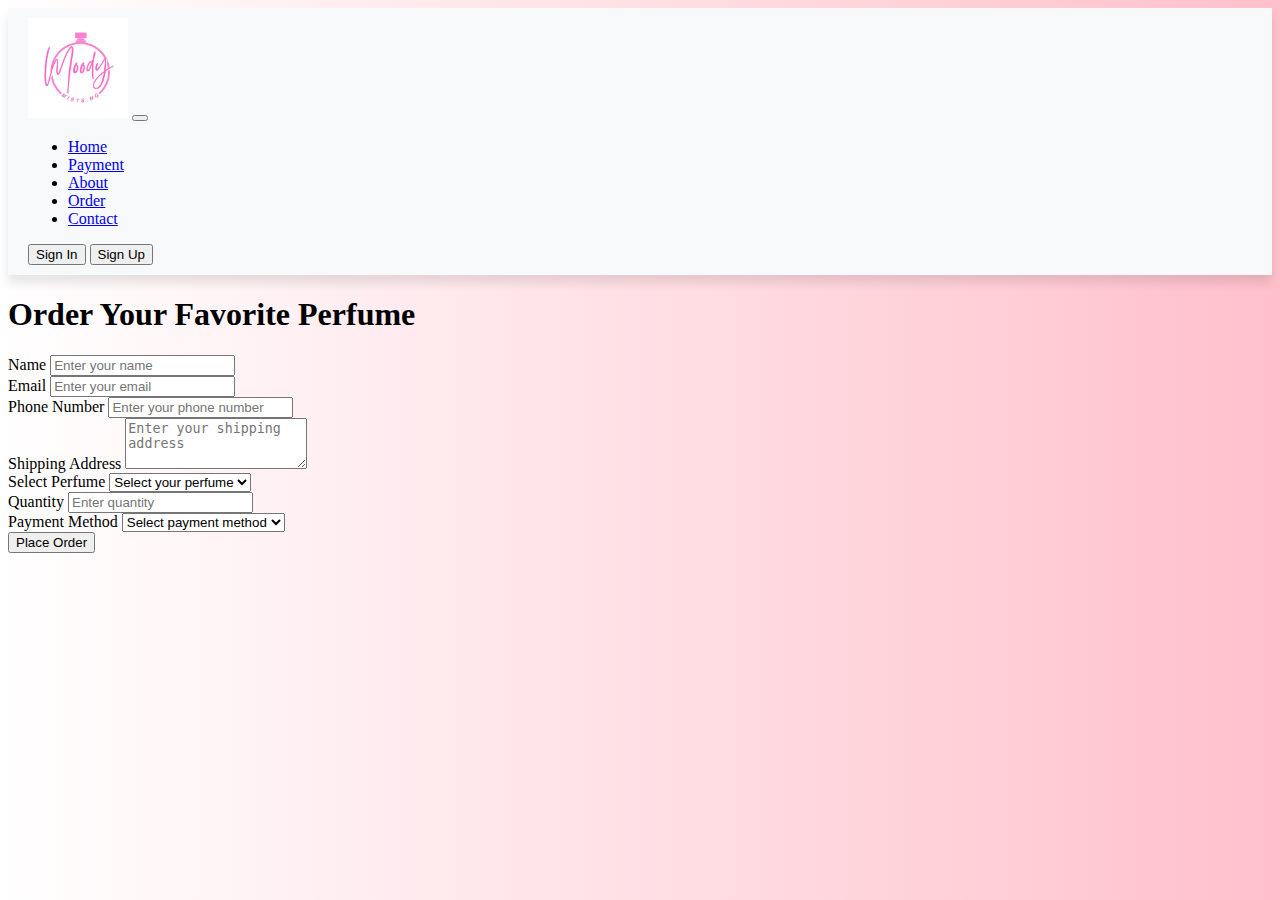
<file: index.html>
<html lang="en">
<head>
    <meta charset="UTF-8">
    <meta name="viewport" content="width, initial-scale=1.0">
    <title>Order</title>
    <link rel="stylesheet" href="order.css">
    <link href="https://cdn.jsdelivr.net/npm/bootstrap@5.3.5/dist/css/bootstrap.min.css" rel="stylesheet" integrity="sha384-SgOJa3DmI69IUzQ2PVdRZhwQ+dy64/BUtbMJw1MZ8t5HZApcHrRKUc4W0kG879m7" crossorigin="anonymous">
    <script src="https://cdn.jsdelivr.net/npm/bootstrap@5.3.5/dist/js/bootstrap.bundle.min.js" integrity="sha384-k6d4wzSIapyDyv1kpU366/PK5hCdSbCRGRCMv+eplOQJWyd1fbcAu9OCUj5zNLiq" crossorigin="anonymous"></script>
    <link rel="shortcut icon" href="./Image/favicon-32x32.png" type="image/x-icon">
</head>
<body>
    <nav class="navbar navbar-expand-lg bg-body-tertiary mx-auto">
    <div class="container-fluid">
      <a class="navbar-brand mx-auto" href="#"><img src="./Image/WhatsApp Image 2025-05-07 at 11.21.20.jpeg" alt="" width="100px"></a>
      <button class="navbar-toggler" type="button" data-bs-toggle="collapse" data-bs-target="#navbarScroll" aria-controls="navbarScroll" aria-expanded="false" aria-label="Toggle navigation">
        <span class="navbar-toggler-icon"></span>
      </button>
      <div class="collapse navbar-collapse" id="navbarScroll">
        <ul class="navbar-nav me-auto my-2 my-lg-0 navbar-nav-scroll mx-auto" style="--bs-scroll-height: 100px;">
          <li class="nav-item">
            <a class="nav-link active" aria-current="page" href="home.html">Home</a>
          </li>
          <li class="nav-item">
            <a class="nav-link active" aria-current="page" href="pricing.html">Payment</a>
          </li>
          <li class="nav-item">
            <a class="nav-link active" href="about.html">About</a>
          </li>
          <li class="nav-item">
            <a class="nav-link active" href="order.html">Order</a>
          </li>
          <li class="nav-item">
            <a class="nav-link active" href="https://wa.me/+2349047501969">Contact</a>
          </li>
        </ul>
          <div>
            <a href="signi.html"><button class="btn btn-outline-success" type="submit">Sign In</button></a>
          <a href="signu.html"><button class="btn btn-outline-success" type="submit">Sign Up</button></a>
          </div>
      </div>
    </div>
  </nav>
  
 
  <div class="container">
    <h1 class="text-center my-5">Order Your Favorite Perfume</h1>
    <form>
      <div class="mb-3">
        <label for="name" class="form-label ">Name</label>  
        <input type="text" class="form-control" id="name" placeholder="Enter your name" required>
        </div>
        <div class="mb-3">
        <label for="email" class="form-label">Email</label>
        <input type="email" class="form-control" id="email" placeholder="Enter your email" required>
        </div>
        <div class="mb-3">
        <label for="phone" class="form-label">Phone Number</label>
        <input type="tel" class="form-control" id="phone" placeholder="Enter your phone number" required>
        </div>
        <div class="mb-3">
        <label for="address" class="form-label">Shipping Address</label>
        <textarea class="form-control" id="address" rows="3" placeholder="Enter your shipping address" required></textarea>
        </div>
        <div class="mb-3">
        <label for="perfume" class="form-label">Select Perfume</label>
        <select class="form-select" id="perfume" required>
          <option value="" disabled selected>Select your perfume</option>
          <option value="1">Perfume 1</option>
          <option value="2">Perfume 2</option>
          <option value="3">Perfume 3</option>
            <option value="4">Perfume 4</option>
            <option value="5">Perfume 5</option>
        </select>
        </div>
        <div class="mb-3">
        <label for="quantity" class="form-label">Quantity</label>
        <input type="number" class="form-control" id="quantity" placeholder="Enter quantity" min="1" required>
        </div>
        <div class="mb-3">
        <label for="payment" class="form-label">Payment Method</label>
        <select class="form-select" id="payment" required>
          <option value="" disabled selected>Select payment method</option>
          <option value="card">Credit/Debit Card</option>
          <option value="paypal">PayPal</option>
          <option value="bank">Bank Transfer</option>
            <option value="cash">Cash on Delivery</option>
        </select>
        </div>
        <button type="submit" class="btn btn-primary">Place Order</button>
    </form>
    </div>
</file>
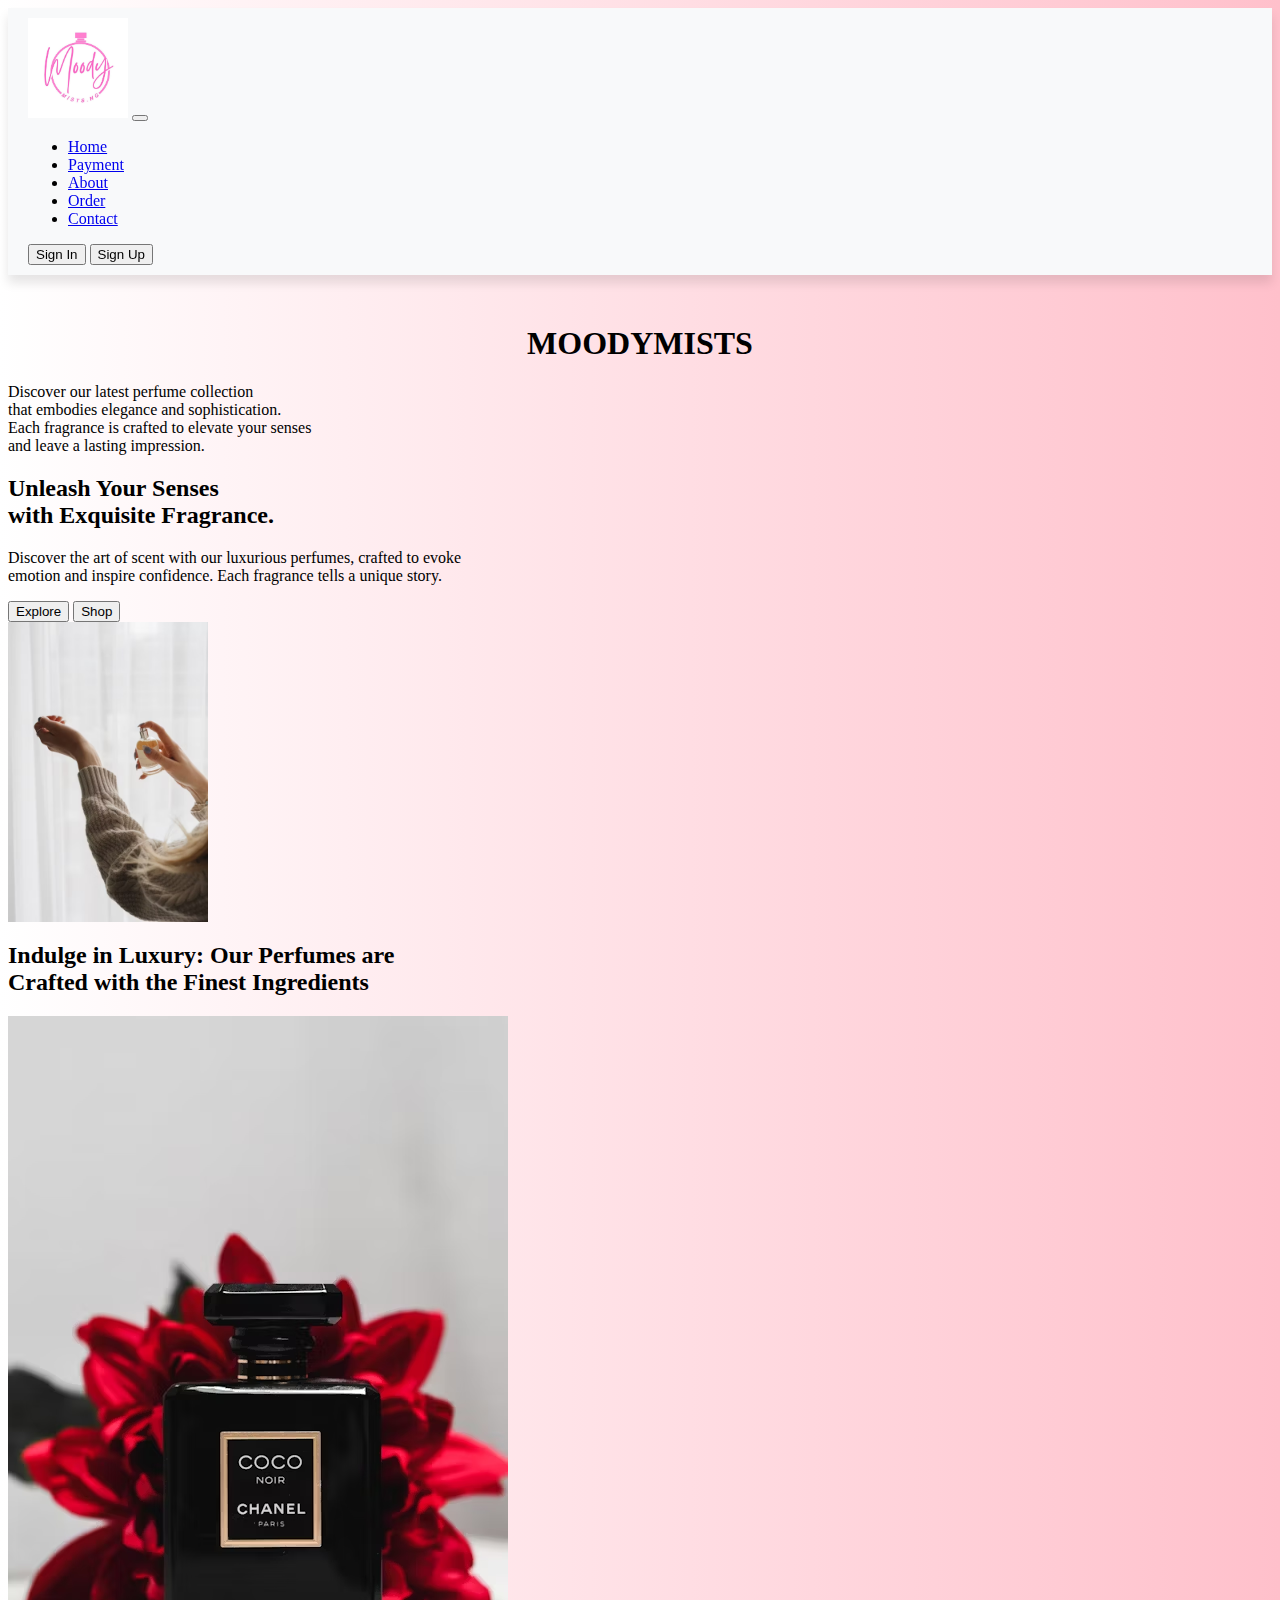
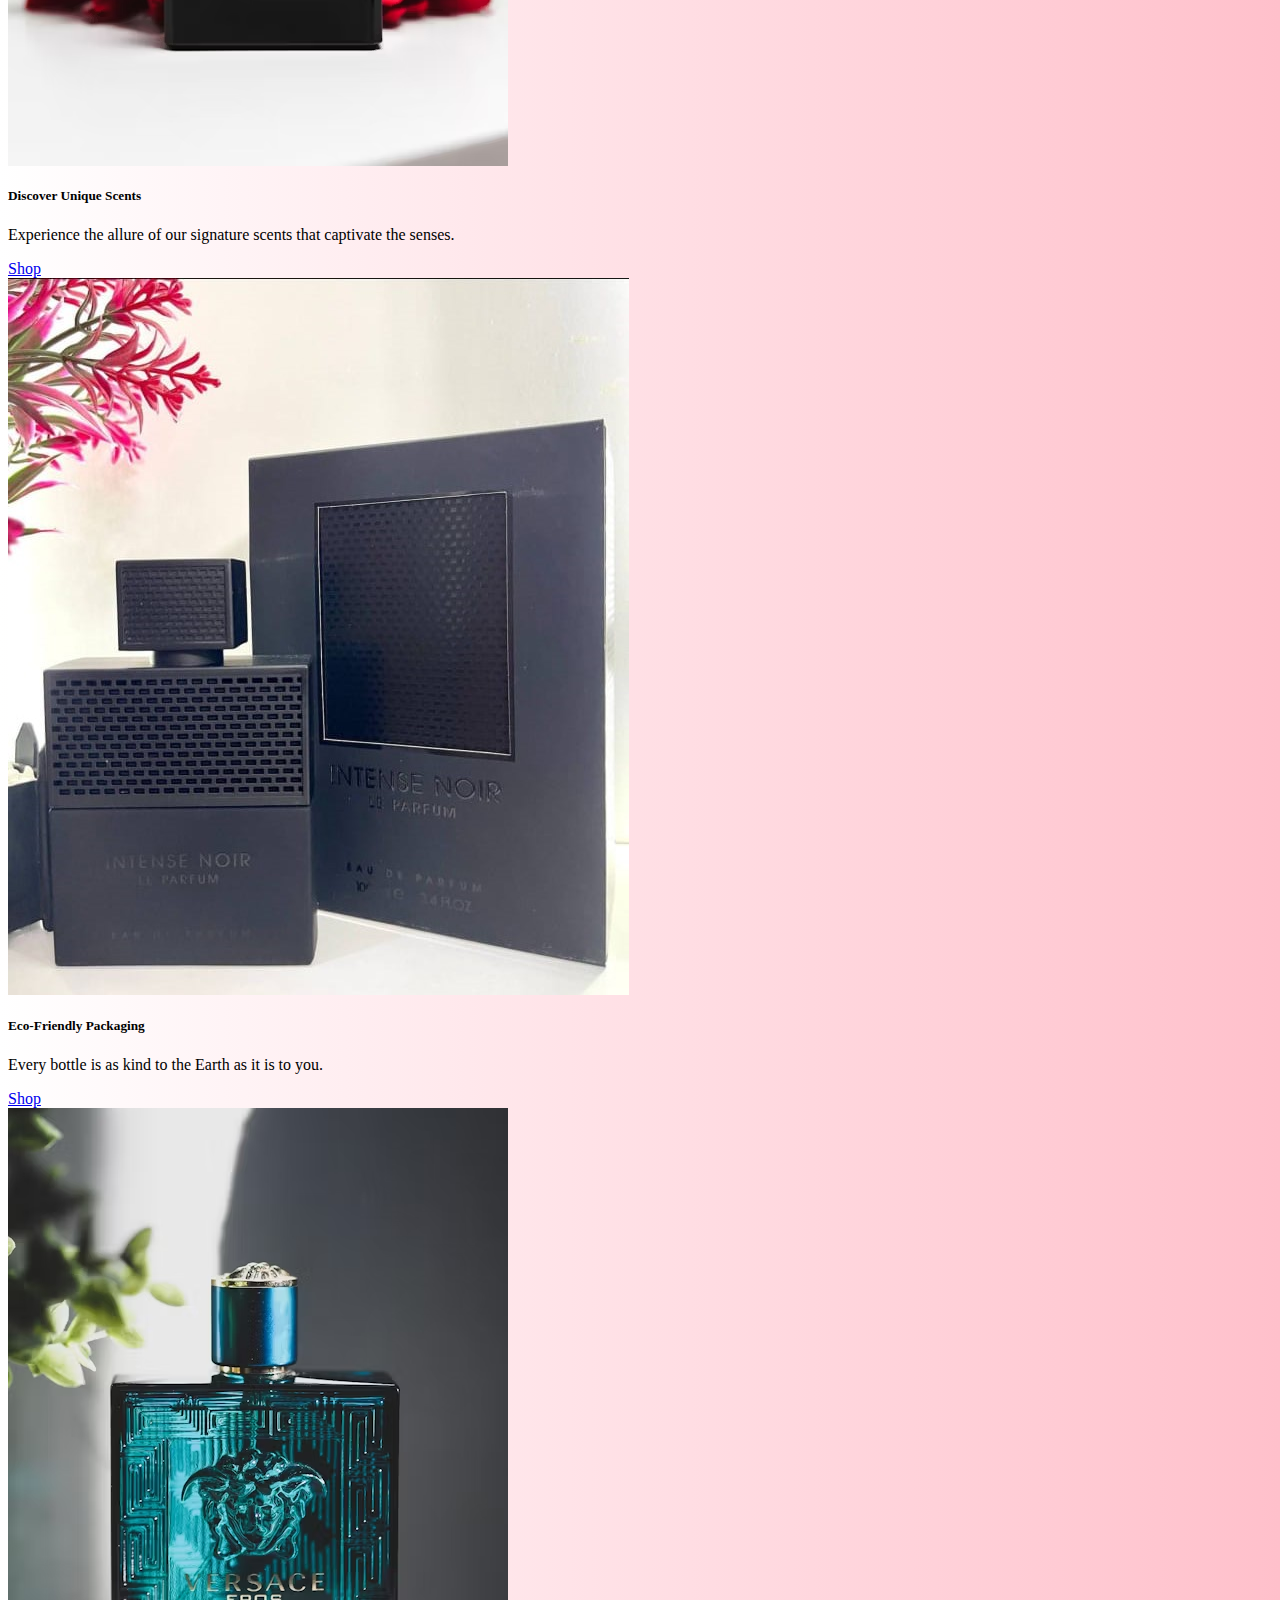
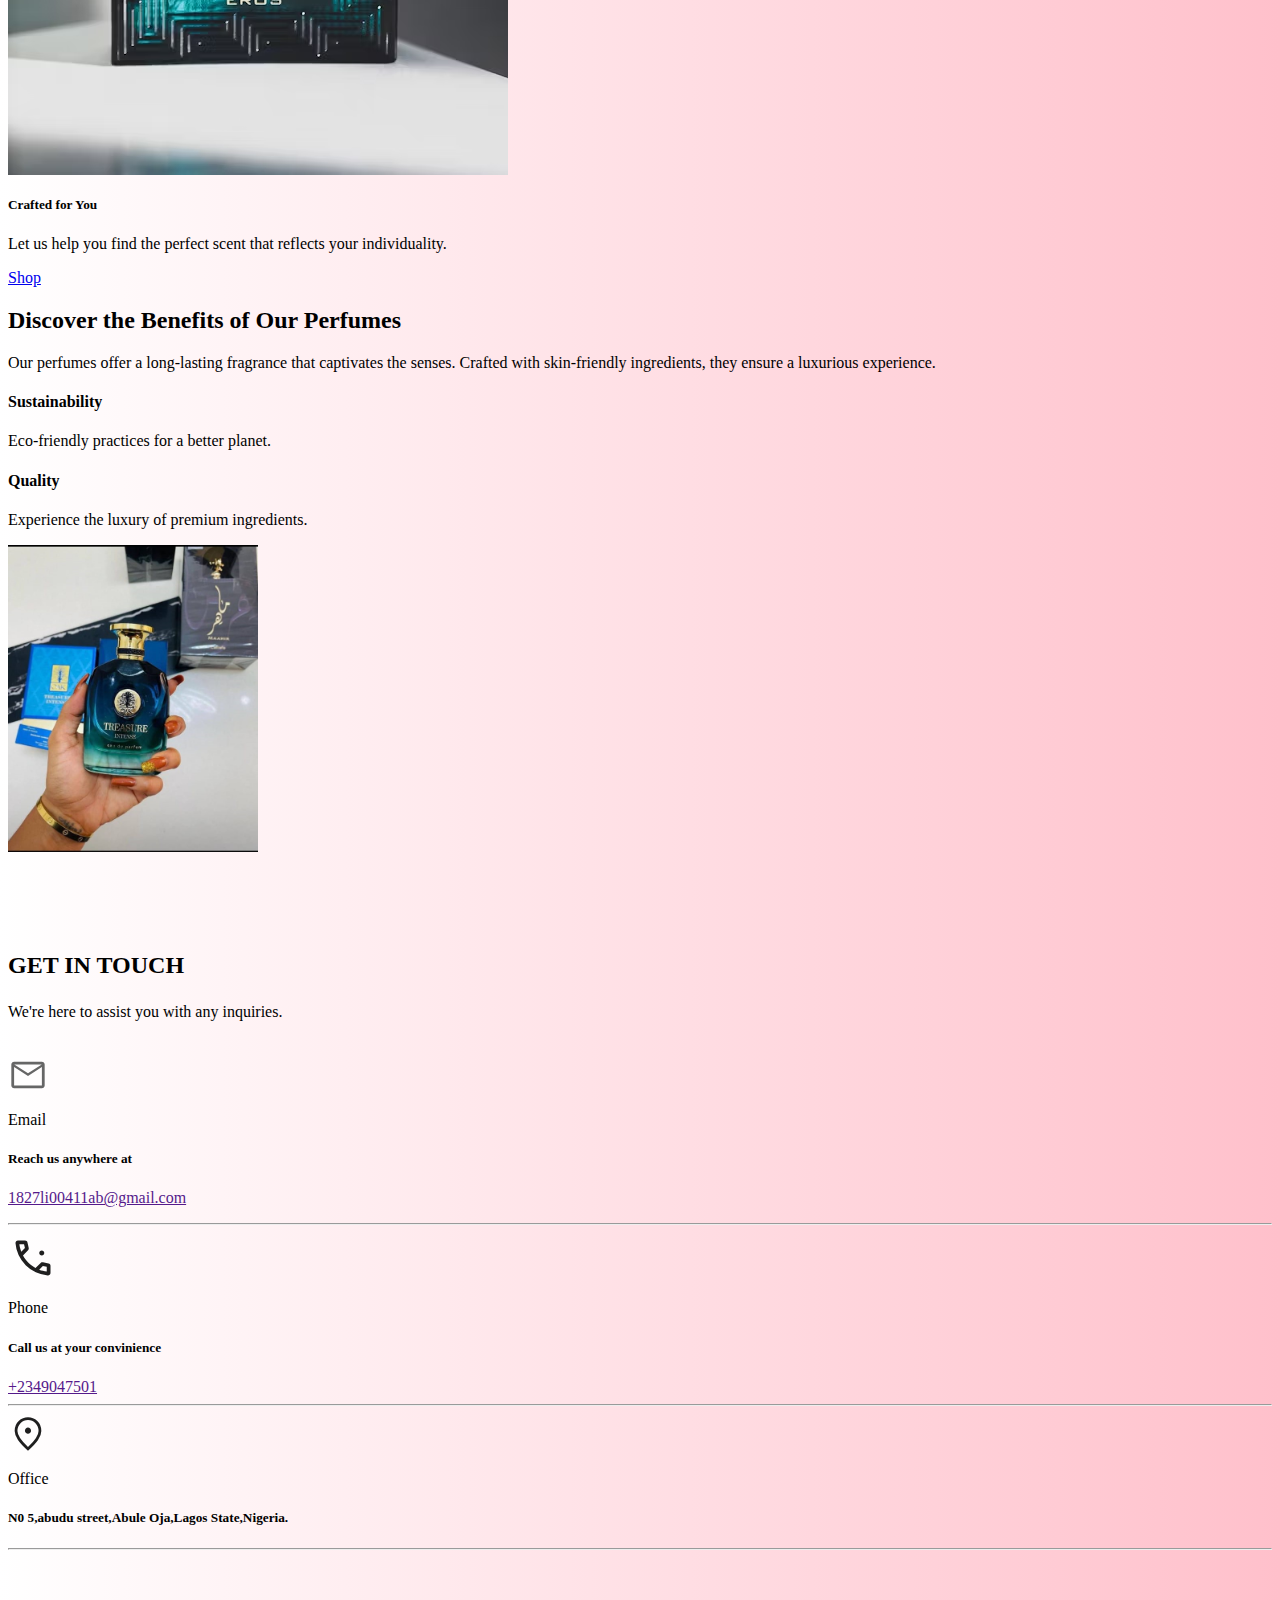
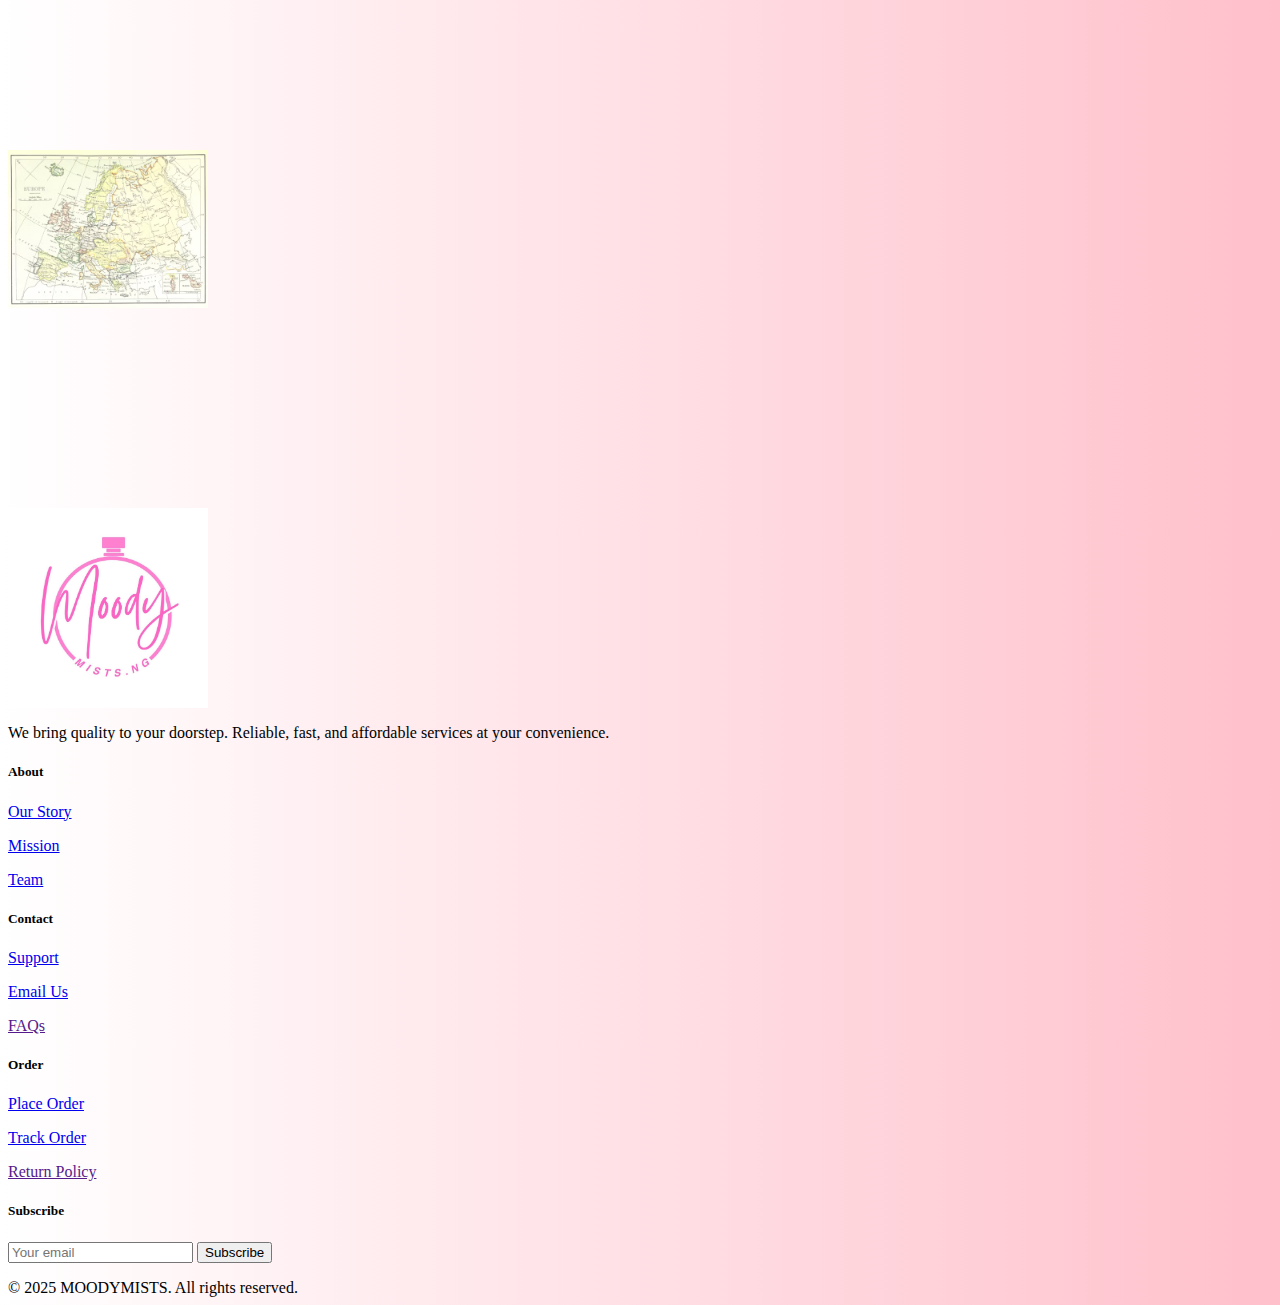
<file: home.html>
<html lang="en">
<head>
    <meta charset="UTF-8">
    <meta name="viewport" content="width=device-width, initial-scale=1.0">
    <title>MoodyMists.ng</title>
    <link href="https://cdn.jsdelivr.net/npm/bootstrap@5.3.5/dist/css/bootstrap.min.css" rel="stylesheet" integrity="sha384-SgOJa3DmI69IUzQ2PVdRZhwQ+dy64/BUtbMJw1MZ8t5HZApcHrRKUc4W0kG879m7" crossorigin="anonymous">
    <script src="https://cdn.jsdelivr.net/npm/bootstrap@5.3.5/dist/js/bootstrap.bundle.min.js" integrity="sha384-k6d4wzSIapyDyv1kpU366/PK5hCdSbCRGRCMv+eplOQJWyd1fbcAu9OCUj5zNLiq" crossorigin="anonymous"></script>
    <link rel="stylesheet" href="home.css">
    <link rel="shortcut icon" href="./Image/favicon-32x32.png" type="image/x-icon">
     <link
    rel="stylesheet"
    href="https://cdnjs.cloudflare.com/ajax/libs/animate.css/4.1.1/animate.min.css"
  />
</head>
<body>
  <nav class="navbar navbar-expand-lg bg-body-tertiary" >
    <div class="container-fluid">
      <a class="navbar-brand" href="#"><img src="./Image/WhatsApp Image 2025-05-07 at 11.21.20.jpeg" alt="" width="100px"></a>
      <button class="navbar-toggler" type="button" data-bs-toggle="collapse" data-bs-target="#navbarScroll" aria-controls="navbarScroll" aria-expanded="false" aria-label="Toggle navigation">
        <span class="navbar-toggler-icon"></span>
      </button>
      <div class="collapse navbar-collapse" id="navbarScroll">
        <ul class="navbar-nav me-auto my-2 my-lg-0 navbar-nav-scroll mx-auto" style="--bs-scroll-height: 100px;">
          <li class="nav-item">
            <a class="nav-link active" aria-current="page" href="home.html">Home</a>
          </li>
          <li class="nav-item">
            <a class="nav-link active" aria-current="page" href="pricing.html">Payment</a>
          </li>
          <li class="nav-item">
            <a class="nav-link active" href="about.html">About</a>
          </li>
          <li class="nav-item">
            <a class="nav-link active" href="order.html">Order</a>
          </li>
          <li class="nav-item">
            <a class="nav-link active" href="https://wa.me/+2349047501969">Contact</a>
          </li>
        </ul>
          <div>
            <a href="signi.html"><button class="btn btn-outline-success" type="submit">Sign In</button></a>
          <a href="signu.html"><button class="btn btn-outline-success" type="submit">Sign Up</button></a>
          </div>
      </div>
    </div>
  </nav> 
  <div class="container text-center my-5">
  <div class="animate__animated animate__bounce animate__faster" style="margin-top: 50px;"><h1 style="font-size: xx-large; font-weight: bolder; text-align: center;">MOODYMISTS</h1></div>
  <div>
  <p>
    Discover our latest perfume collection <br>
    that embodies elegance and sophistication. <br>
    Each fragrance is crafted to elevate your senses <br>
    and leave a lasting impression.
  </p>
</div>

<div class="container-fluid bg-secondary text-white py-5 rounded">
  <div class="row align-items-center justify-content-center">
    <div class="col-lg-6 text-center text-lg-start px-4">
      <h2 class="fw-bold">Unleash Your Senses <br> with Exquisite Fragrance.</h2>
      <p>
        Discover the art of scent with our luxurious perfumes, crafted to evoke <br>
        emotion and inspire confidence. Each fragrance tells a unique story.
      </p>
      <div class="d-flex gap-3 justify-content-center justify-content-lg-start mt-4">
        <a href="about.html"><button class="btn btn-light">Explore</button></a>
        <a href="order.html"><button class="btn btn-dark">Shop</button></a>
      </div>
    </div>
    <div class="col-lg-4 text-center mt-4 mt-lg-0">
      <img src="./Image/spray.avif" alt="Perfume Spray" class="img-fluid" width="200">
    </div>
  </div>
</div>

    <div class="container text-center my-5">
  <h2 class="fw-bold">Indulge in Luxury: Our Perfumes are <br> Crafted with the Finest Ingredients</h2>

  <div class="row row-cols-1 row-cols-md-3 g-4 mt-4">
    <div class="col">
      <div class="card h-100">
        <img src="./Image/coco.avif" class="card-img-top" alt="...">
        <div class="card-body">
          <h5 class="card-title fw-bold">Discover Unique Scents</h5>
          <p>Experience the allure of our signature scents that captivate the senses.</p>
          <a href="order.html" class="btn btn-dark">Shop</a>
        </div>
      </div>
    </div>

    <div class="col">
      <div class="card h-100">
        <img src="./Image/WhatsApp Image 2025-05-08 at 09.56.06 (3).jpeg" class="card-img-top" alt="...">
        <div class="card-body">
          <h5 class="card-title fw-bold">Eco-Friendly Packaging</h5>
          <p>Every bottle is as kind to the Earth as it is to you.</p>
          <a href="order.html" class="btn btn-dark">Shop</a>
        </div>
      </div>
    </div>

    <div class="col">
      <div class="card h-100">
        <img src="./Image/versace.avif" class="card-img-top" alt="...">
        <div class="card-body">
          <h5 class="card-title fw-bold">Crafted for You</h5>
          <p>Let us help you find the perfect scent that reflects your individuality.</p>
          <a href="order.html" class="btn btn-dark">Shop</a>
        </div>
      </div>
    </div>
  </div>
</div>

         <div class="container my-5">
  <div class="row align-items-center">
    <div class="col-md-6">
      <h2 class="fw-bold">Discover the Benefits of Our Perfumes</h2>
      <p>
        Our perfumes offer a long-lasting fragrance that captivates the senses.
        Crafted with skin-friendly ingredients, they ensure a luxurious experience.
      </p>
      <div class="row">
        <div class="col-6">
          <h4 class="fw-bold">Sustainability</h4>
          <p>Eco-friendly practices for a better planet.</p>
        </div>
        <div class="col-6">
          <h4 class="fw-bold">Quality</h4>
          <p>Experience the luxury of premium ingredients.</p>
        </div>
      </div>
    </div>
    <div class="col-md-6 text-center mt-4 mt-md-0">
      <img src="./Image/WhatsApp Image 2025-05-08 at 09.56.06 (1).jpeg" class="img-fluid" width="250">
    </div>
  </div>
</div>
        </div>
         <div class="d-flex col-10 mx-auto justify-content-evenly mess">
          <div>
            <p style="font-size: x-large; font-weight: 900; margin-top: 100px; font-family: Georgia, 'Times New Roman', Times, serif">GET IN TOUCH</p>
          <p>We're here to assist you with any inquiries.</p><br>
          <img src="./Image/mail_40dp_666666_FILL0_wght400_GRAD0_opsz40.svg" alt="" >
          <p>Email</p>
          <h5>Reach us anywhere at</h5> 
          <a href=""><p>1827li00411ab@gmail.com</p></a><hr>
          <img src="./Image/wifi_calling_bar_1_16dp_1F1F1F_FILL0_wght400_GRAD0_opsz20.svg" alt="" width="50px">
          <p>Phone</p>
          <h5>Call us at your convinience</h5>
          <a href="">+2349047501</a> <br> <hr>
          <img src="./Image/location_on_40dp_1F1F1F_FILL0_wght400_GRAD0_opsz40.svg" alt="">
          <p>Office</p>
          <h5>N0 5,abudu street,Abule Oja,Lagos State,Nigeria.</h5>
          <hr>
          </div>
          <div style="margin-top: 200px;">
            <img src="./Image/map.avif" alt="" width="200px">
          </div>
         </div> 


         <footer class="bg-dark text-white pt-5 pb-4" style="margin-top: 200px;">
  <div class="container text-md-left">
    <div class="row text-md-left">

      <div class="col-md-3 col-lg-3 col-xl-3 mx-auto mt-3">
        <img src="./Image/WhatsApp Image 2025-05-07 at 11.21.20.jpeg" alt="Logo" class="mb-2" width="200px">
        <p>We bring quality to your doorstep. Reliable, fast, and affordable services at your convenience.</p>
      </div>

      <div class="col-md-2 col-lg-2 col-xl-2 mx-auto mt-3">
        <h5 class="text-uppercase mb-4">About</h5>
        <p><a href="home.html" class="text-white text-decoration-none">Our Story</a></p>
        <p><a href="about.html" class="text-white text-decoration-none">Mission</a></p>
        <p><a href="about.html" class="text-white text-decoration-none">Team</a></p>
      </div>

      <div class="col-md-2 col-lg-2 col-xl-2 mx-auto mt-3">
        <h5 class="text-uppercase mb-4">Contact</h5>
        <p><a href="https://wa.me/+2349047501969" class="text-white text-decoration-none">Support</a></p>
        <p><a href="1827li00411ab@gmail.com" class="text-white text-decoration-none">Email Us</a></p>
        <p><a href="" class="text-white text-decoration-none">FAQs</a></p>
      </div>

      <div class="col-md-2 col-lg-2 col-xl-2 mx-auto mt-3">
        <h5 class="text-uppercase mb-4">Order</h5>
        <p><a href="https://wa.me/+2349047501969" class="text-white text-decoration-none">Place Order</a></p>
        <p><a href="https://wa.me/+2349047501969" class="text-white text-decoration-none">Track Order</a></p>
        <p><a href="" class="text-white text-decoration-none">Return Policy</a></p>
      </div>

      <div class="col-md-3 col-lg-3 col-xl-3 mx-auto mt-3">
        <h5 class="text-uppercase mb-4">Subscribe</h5>
        <form>
          <div class="input-group mb-3">
            <input type="email" class="form-control" placeholder="Your email" aria-label="Recipient's email">
            <button class="btn btn-primary" type="submit">Subscribe</button>
          </div>
        </form>
      </div>

    </div>
  </div>

  <div class="text-center p-3 mt-4 border-top border-secondary">
    © 2025 MOODYMISTS. All rights reserved.
  </div>
</footer>
</body>
</html>
</file>
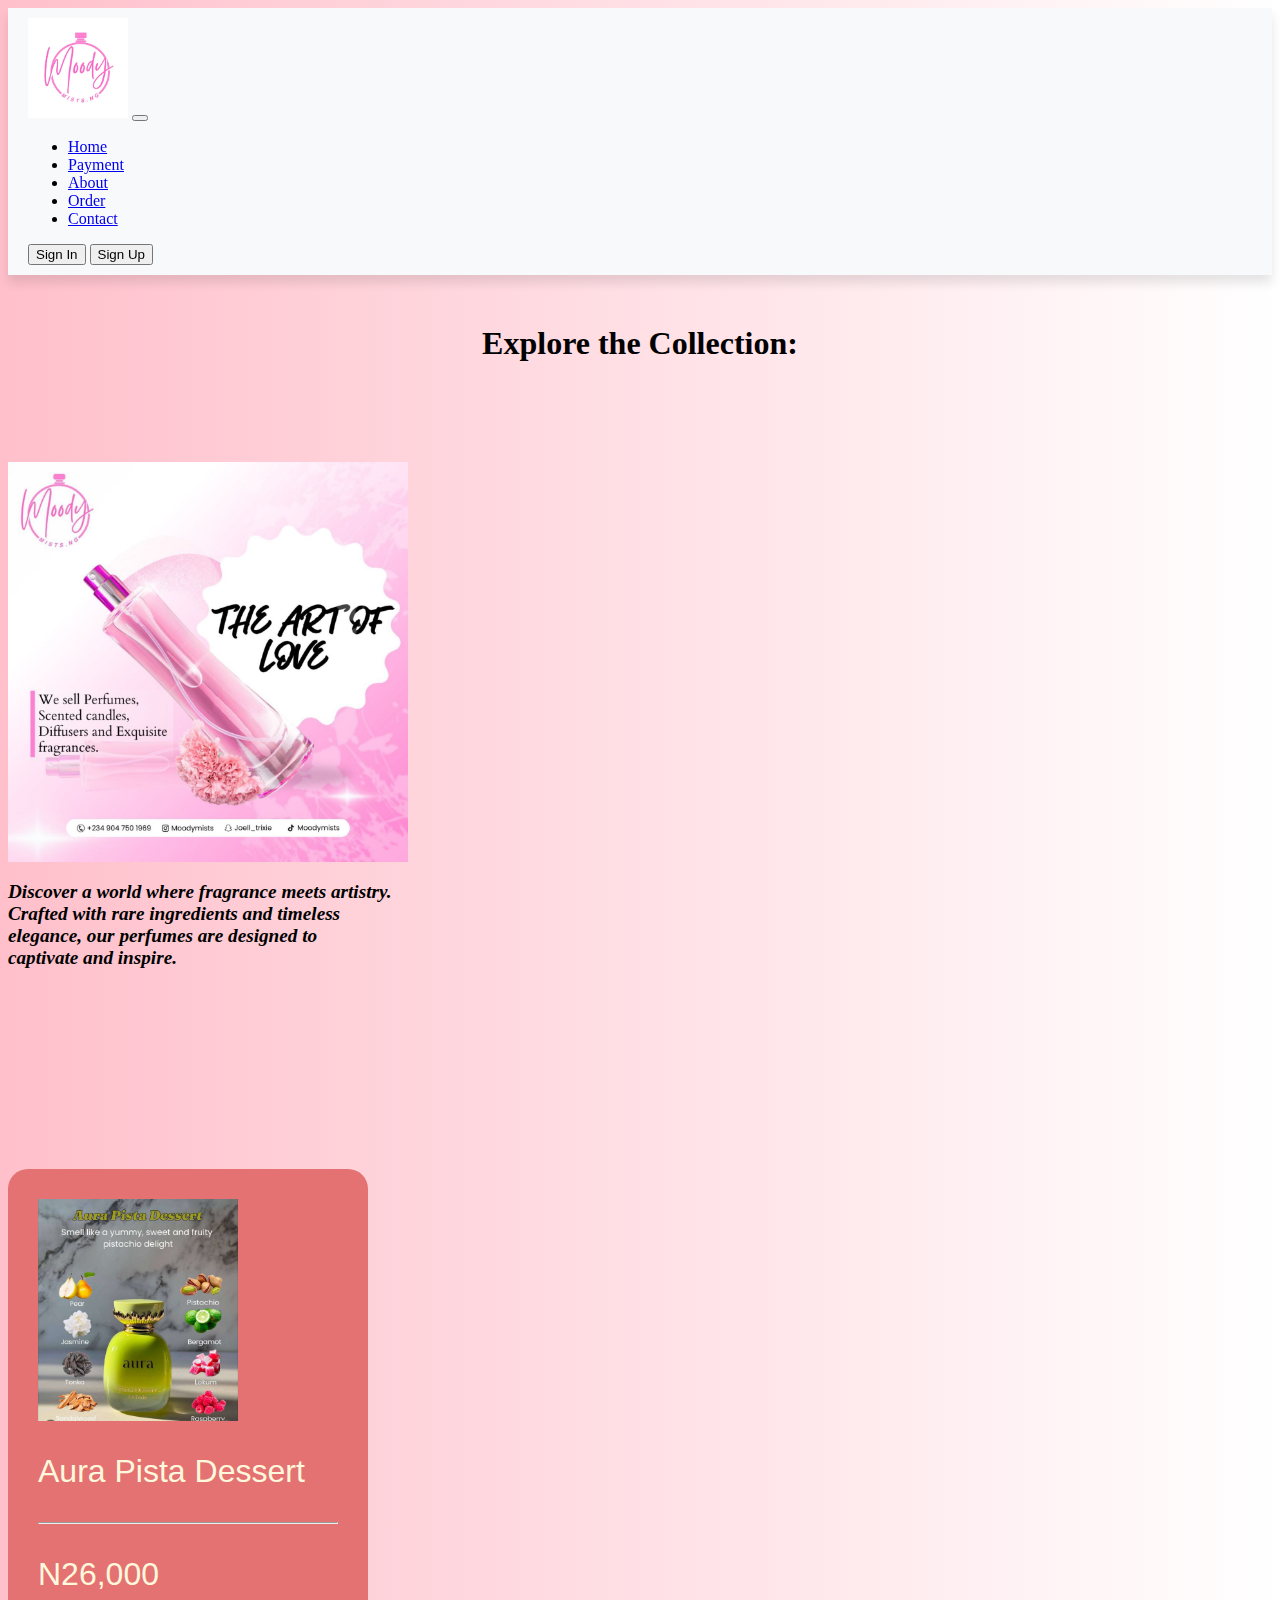
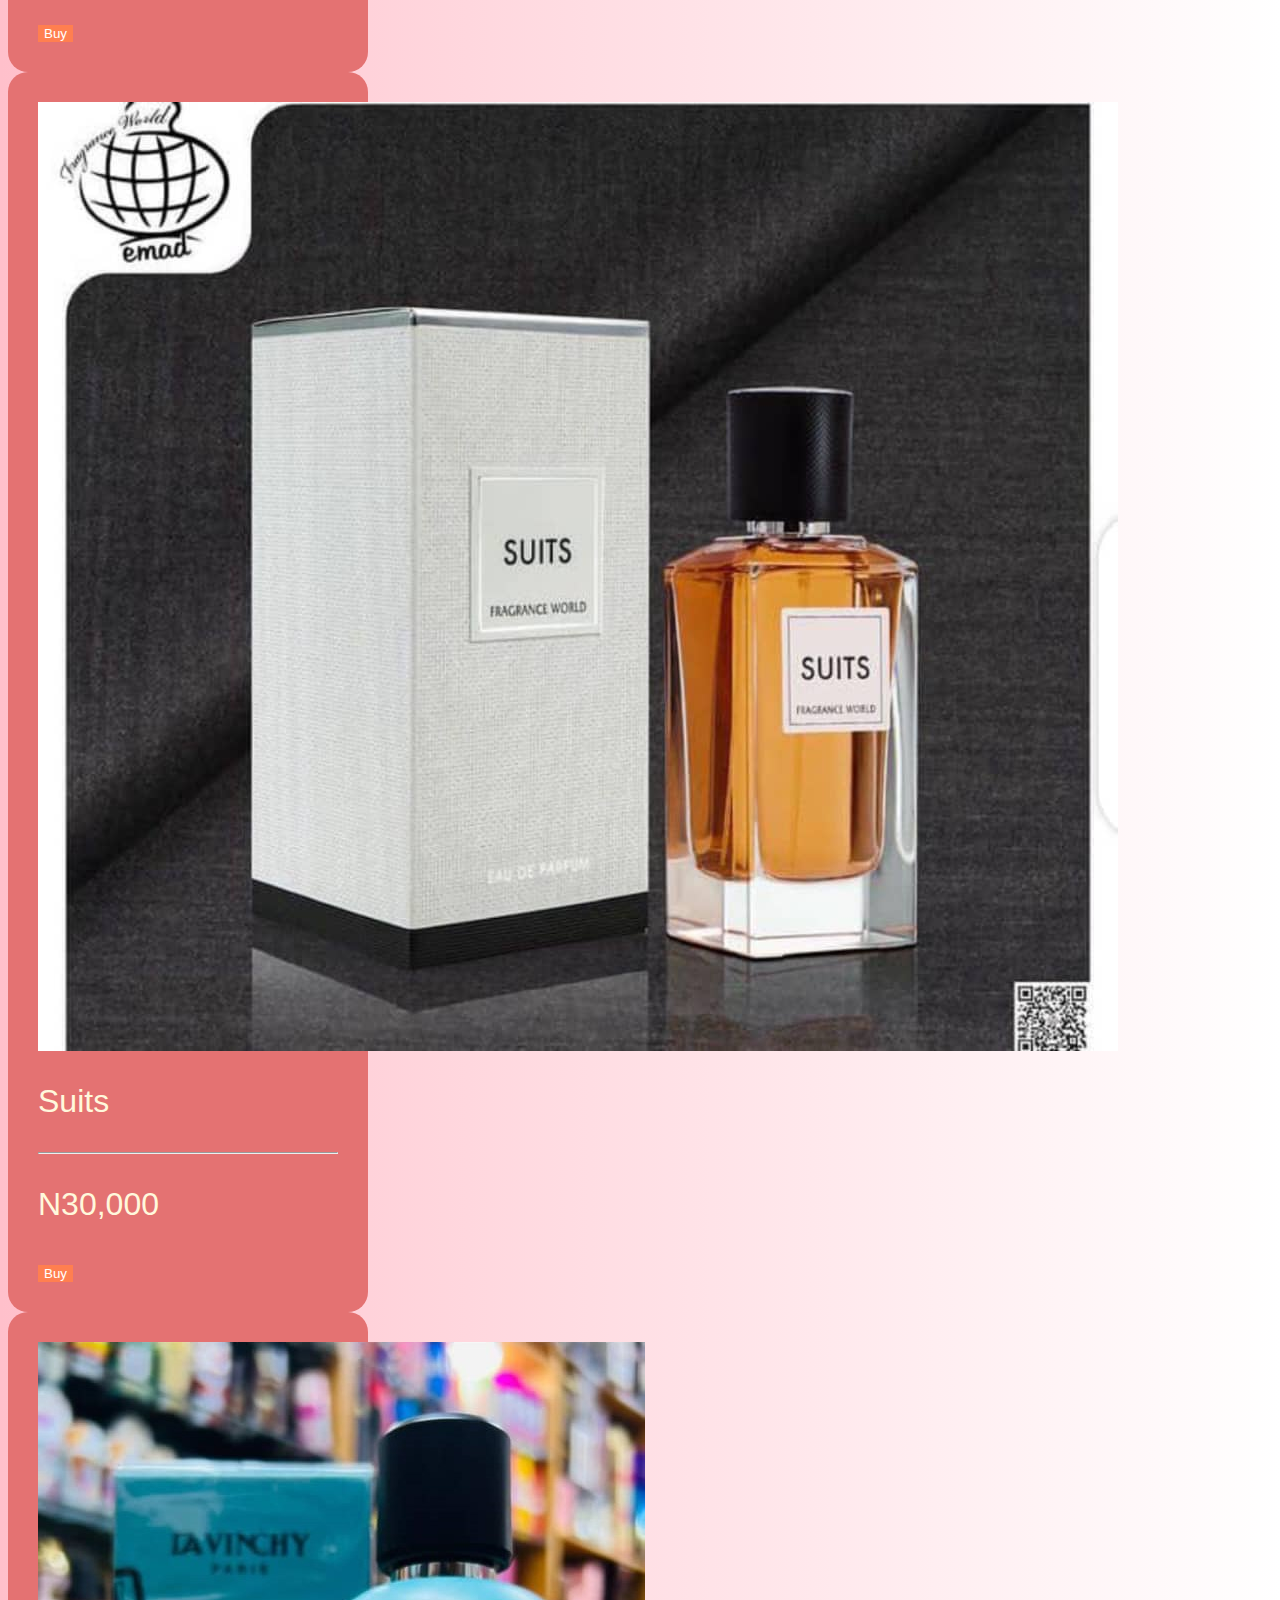
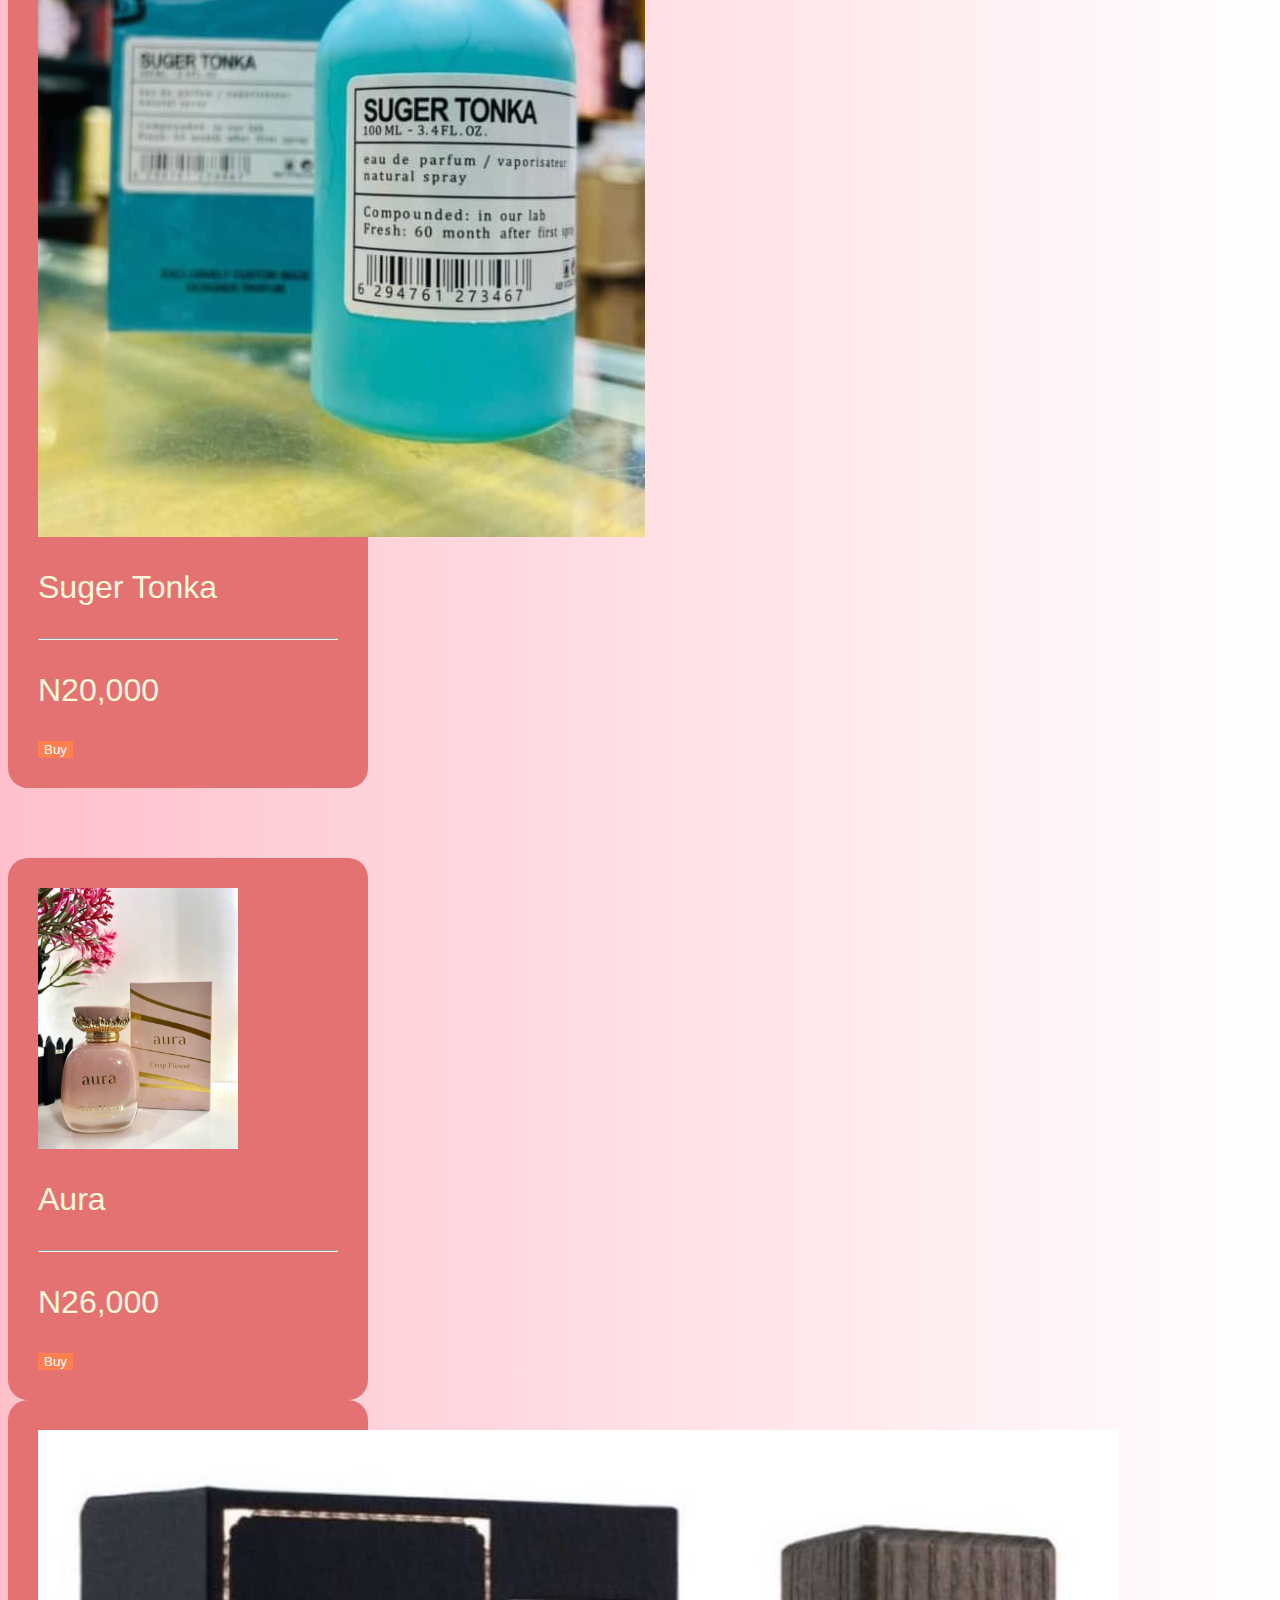
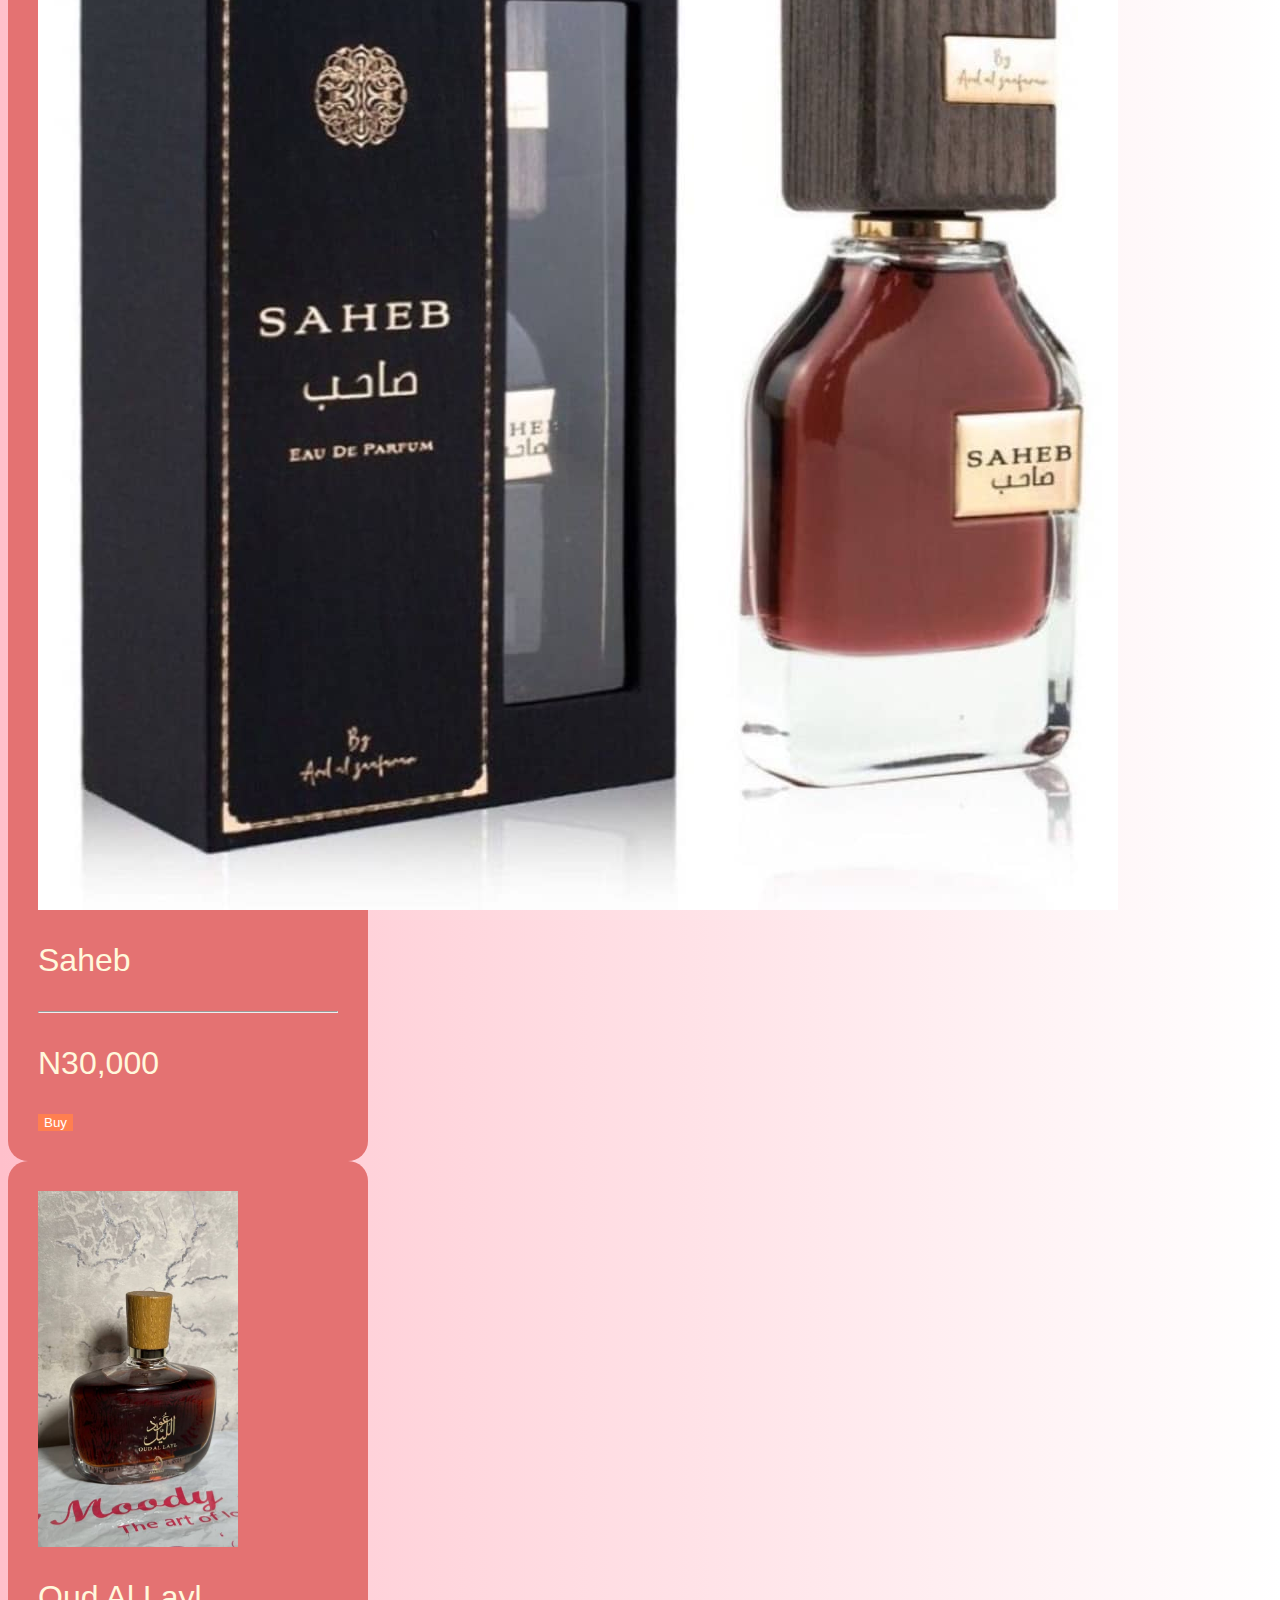
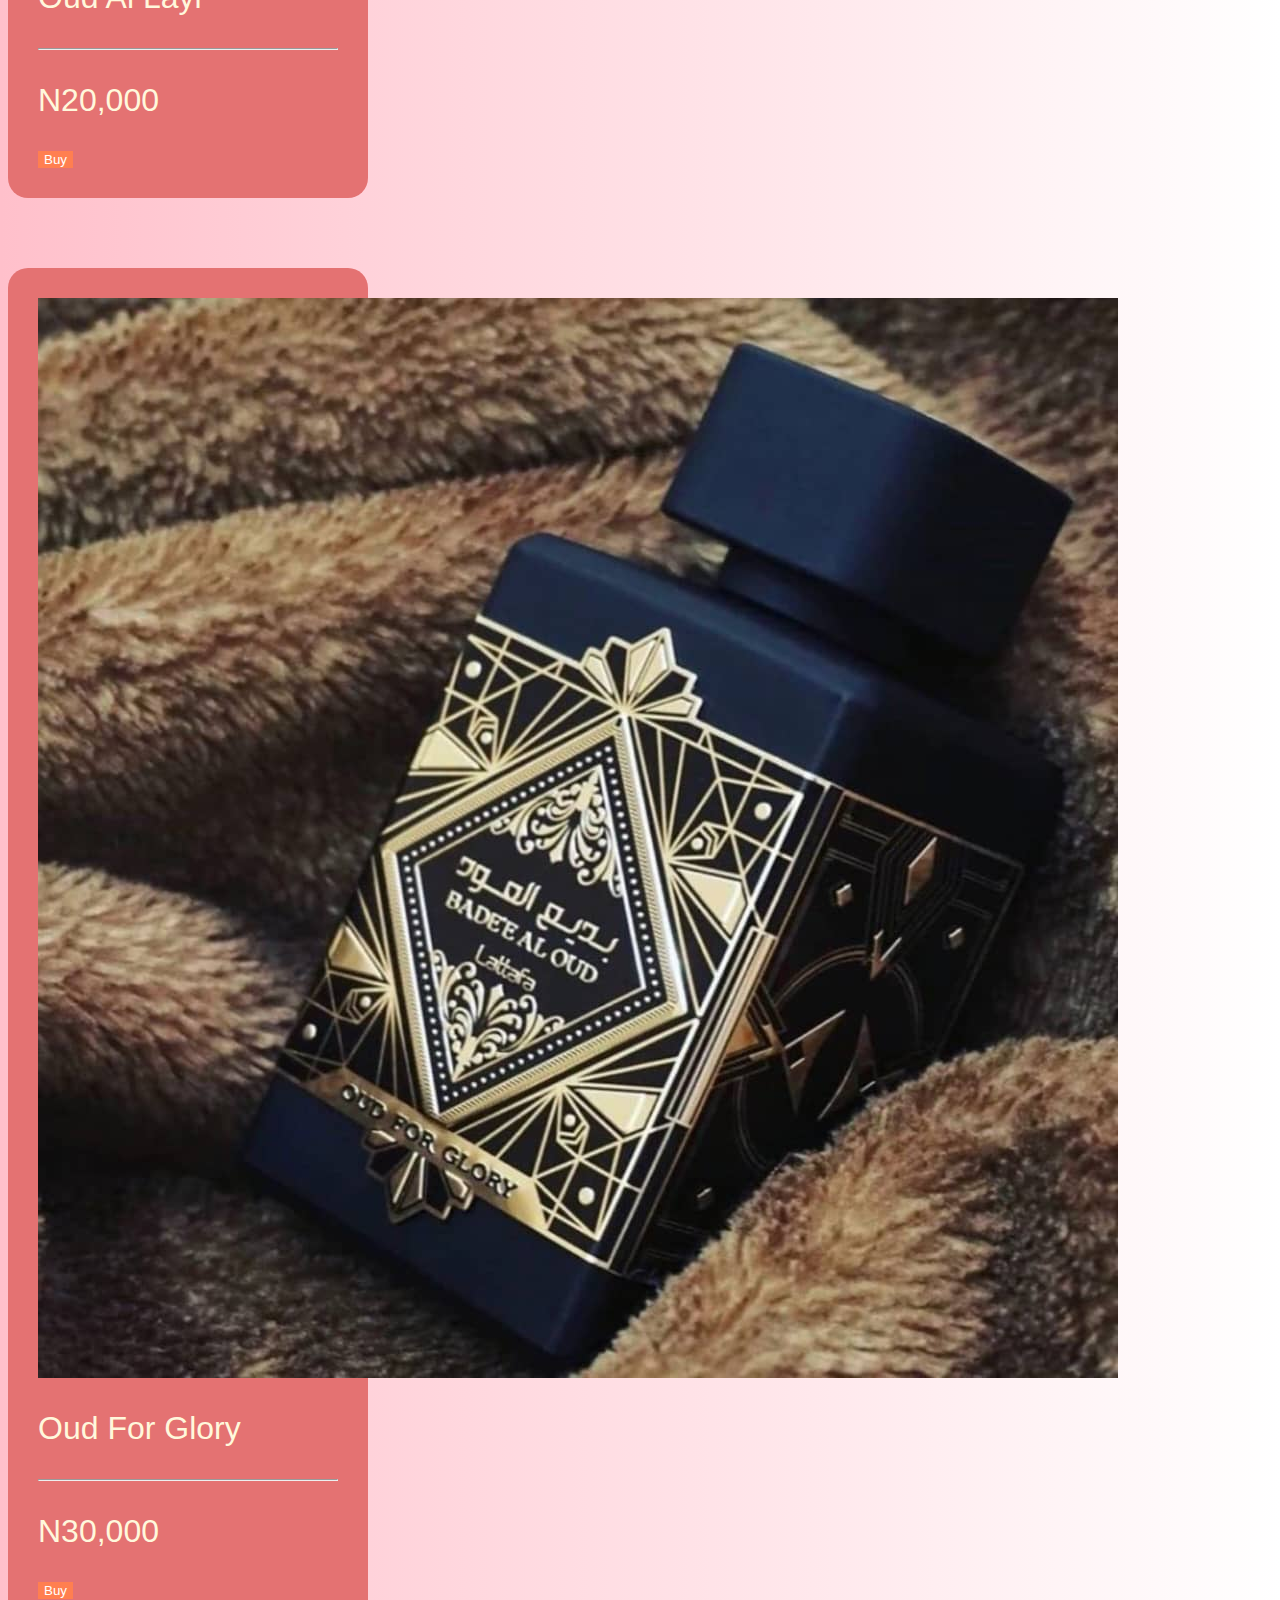
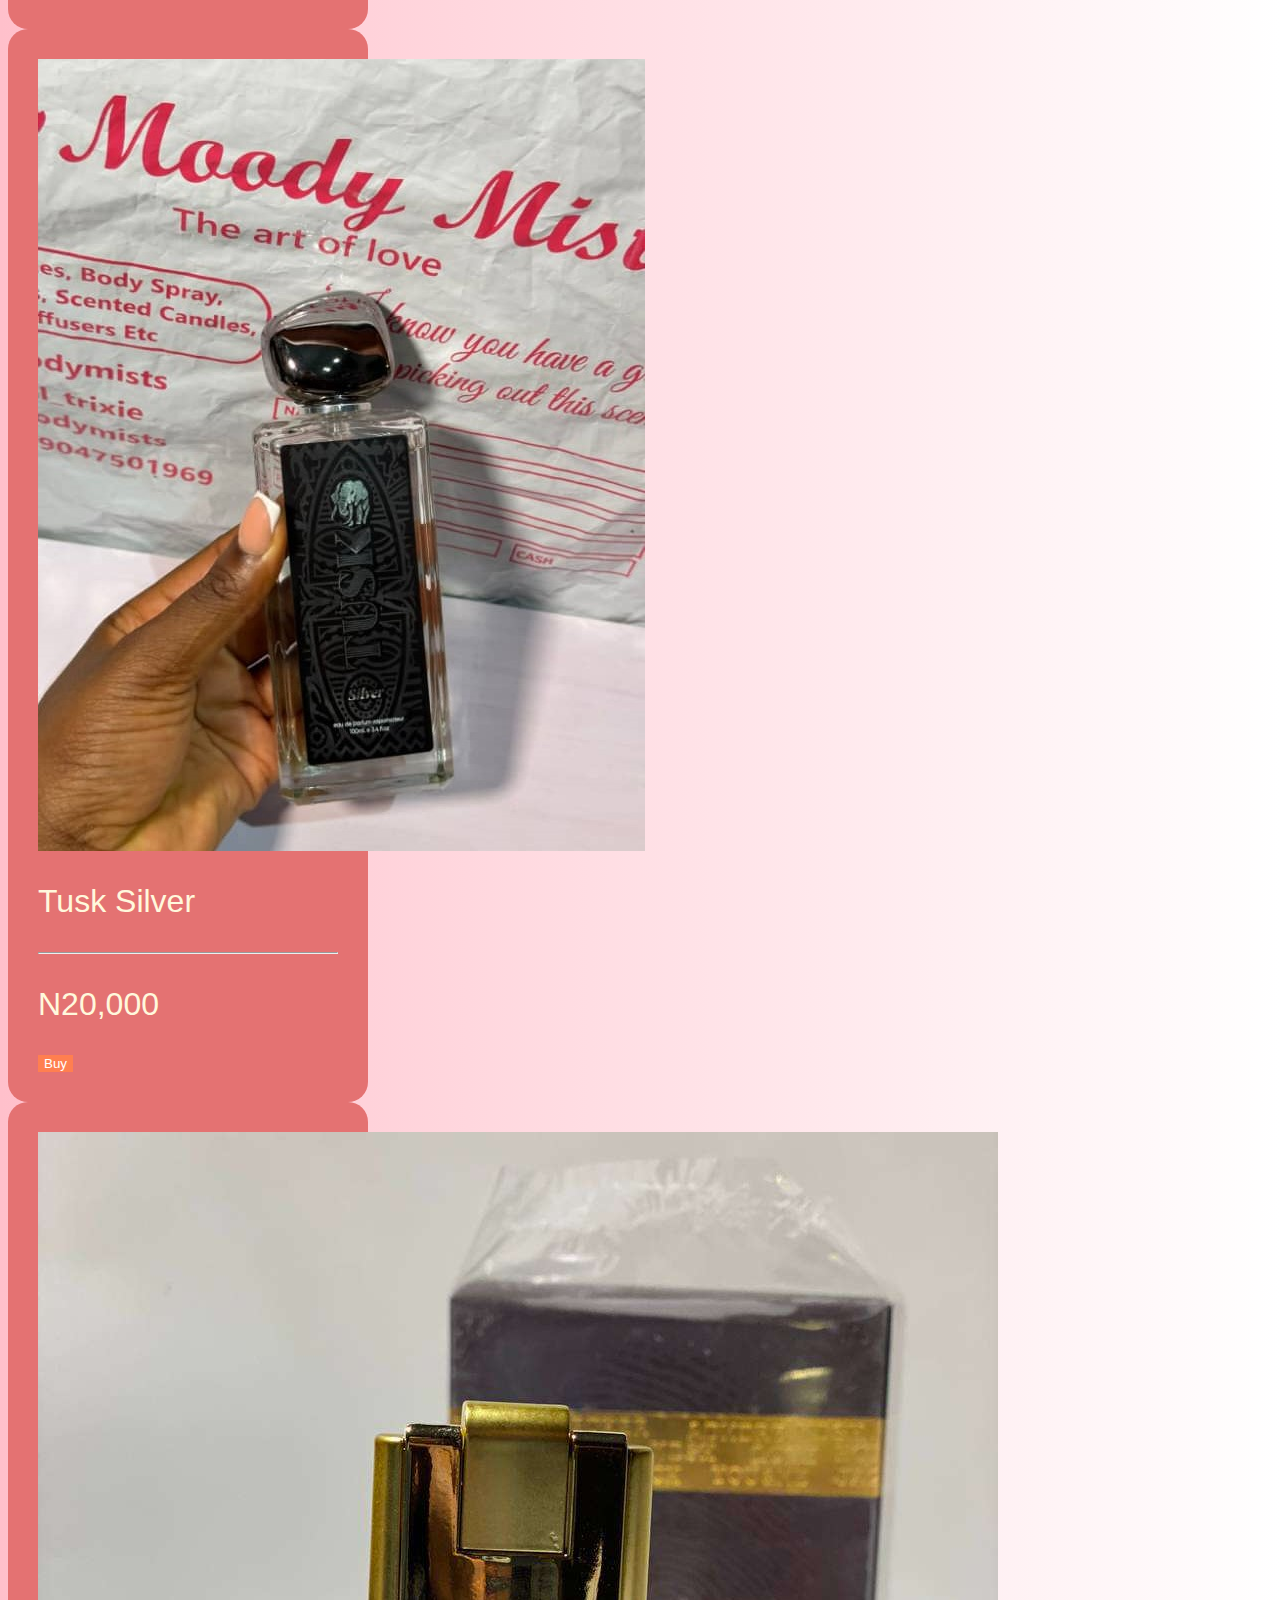
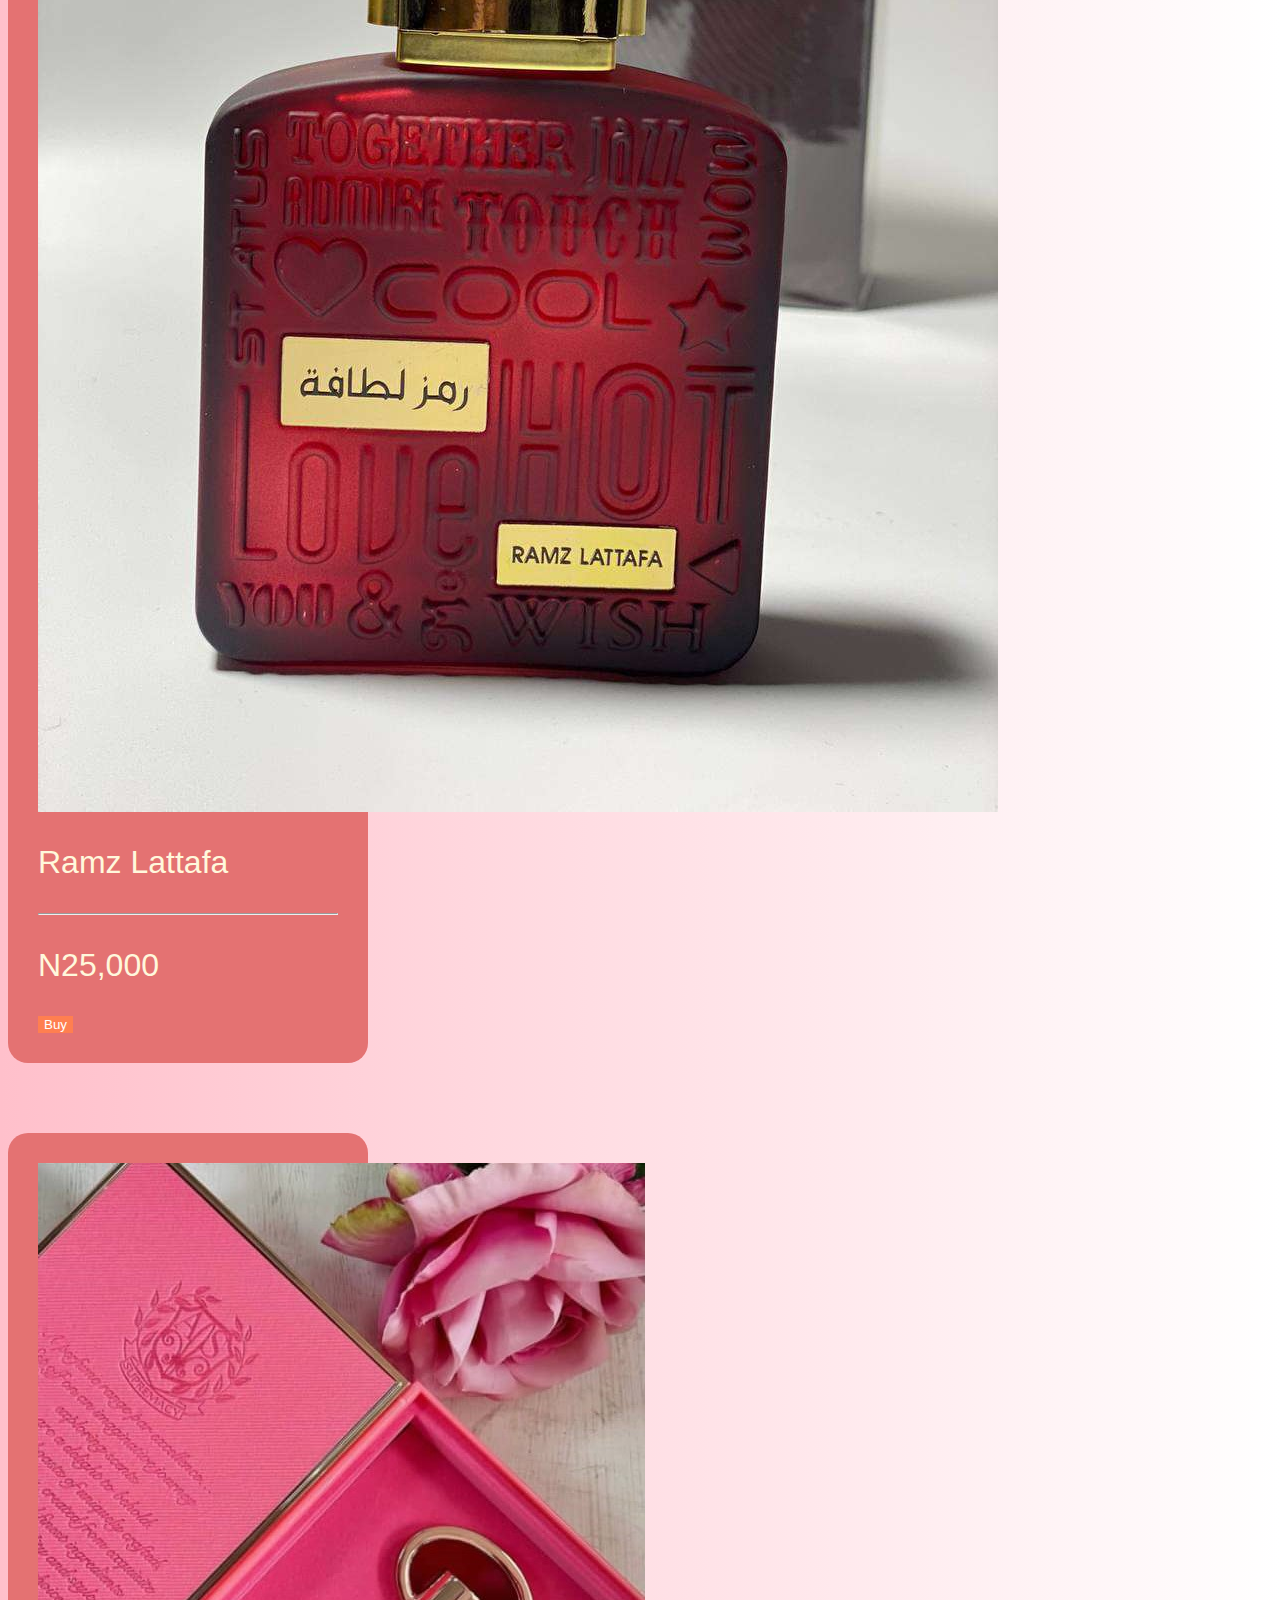
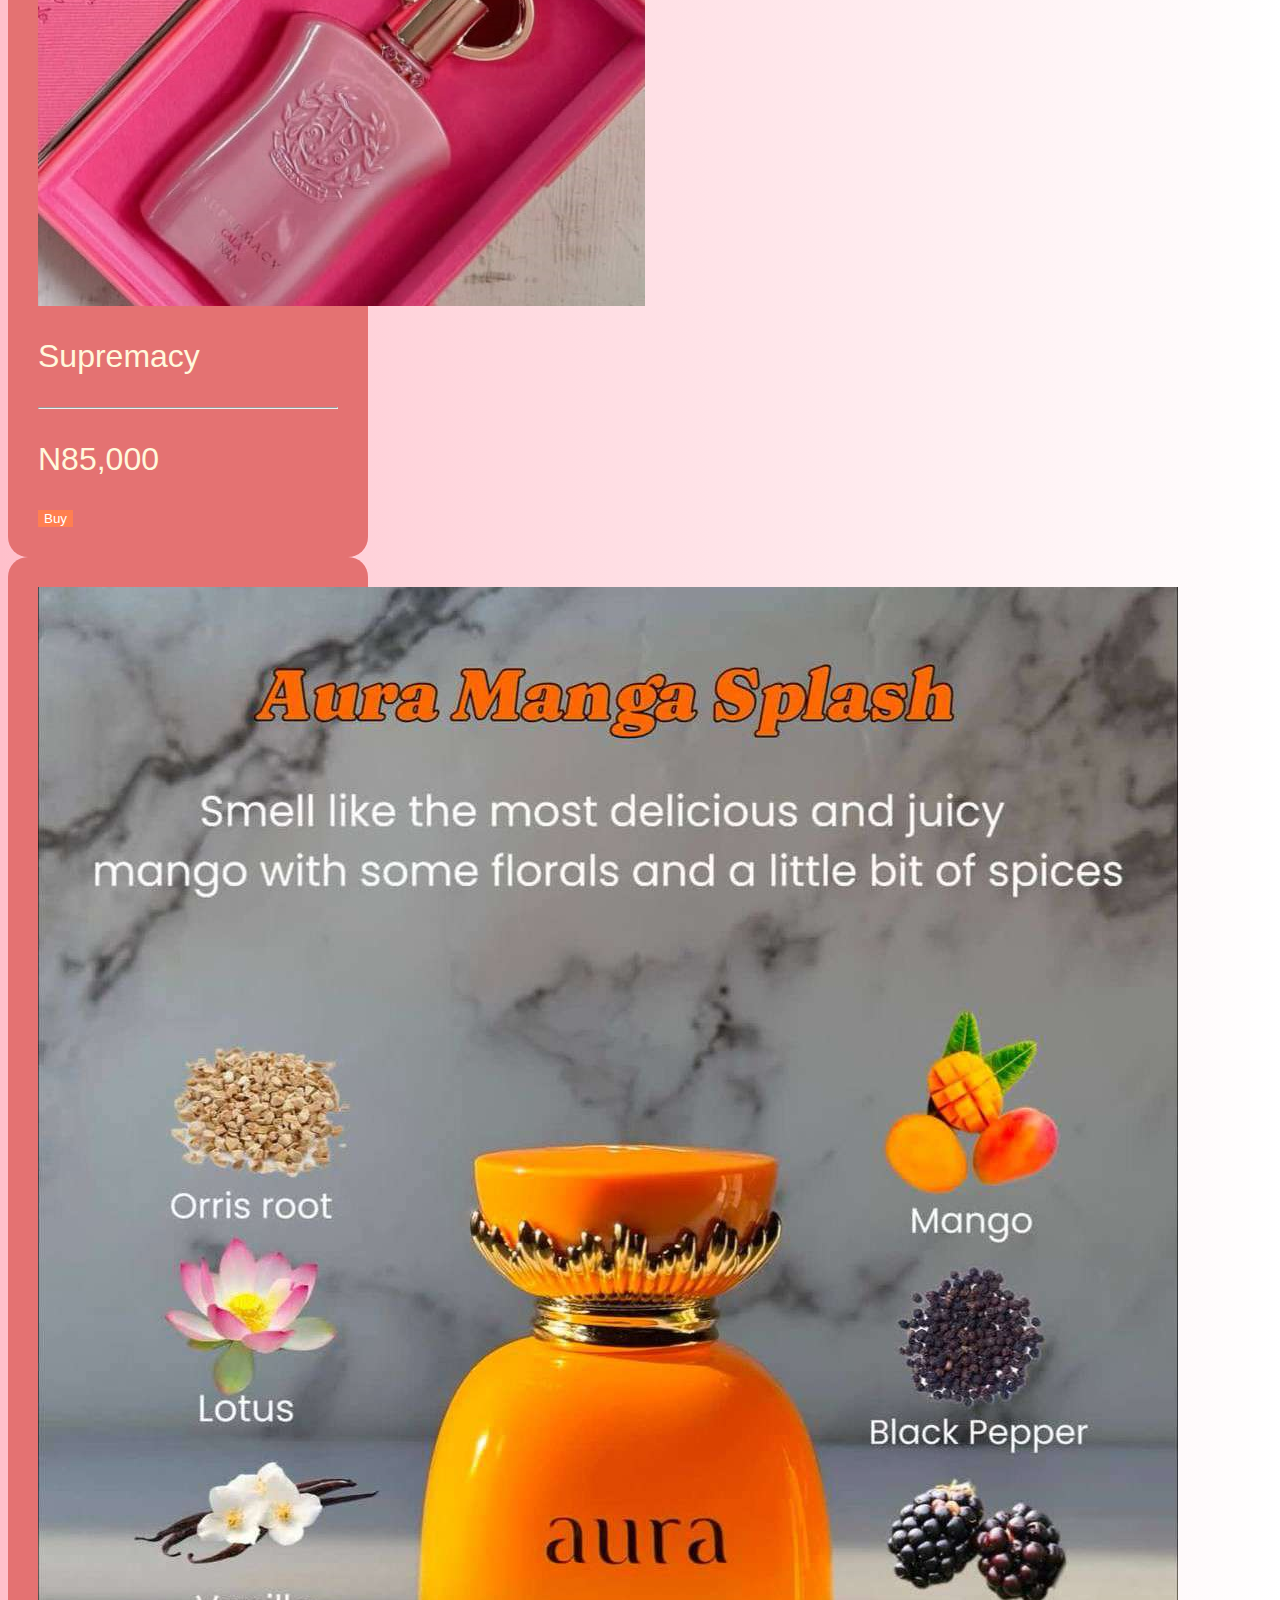
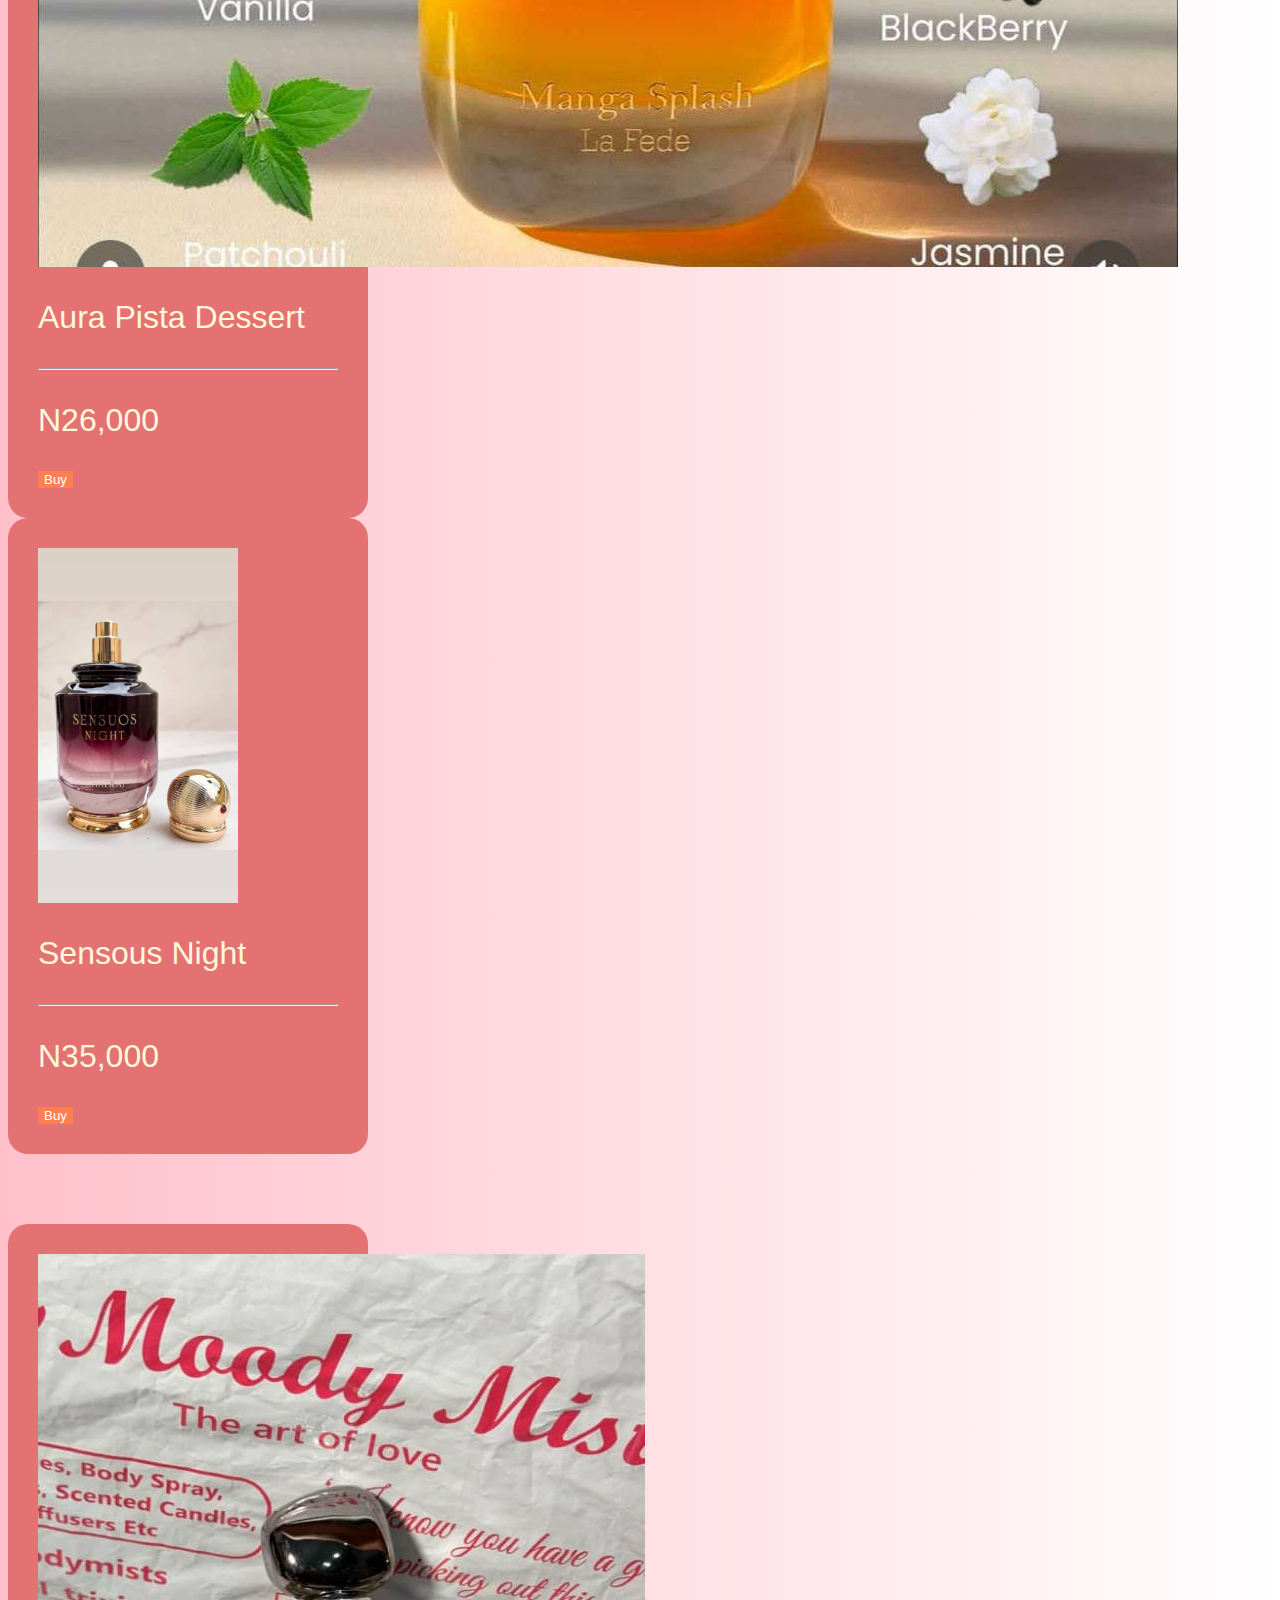
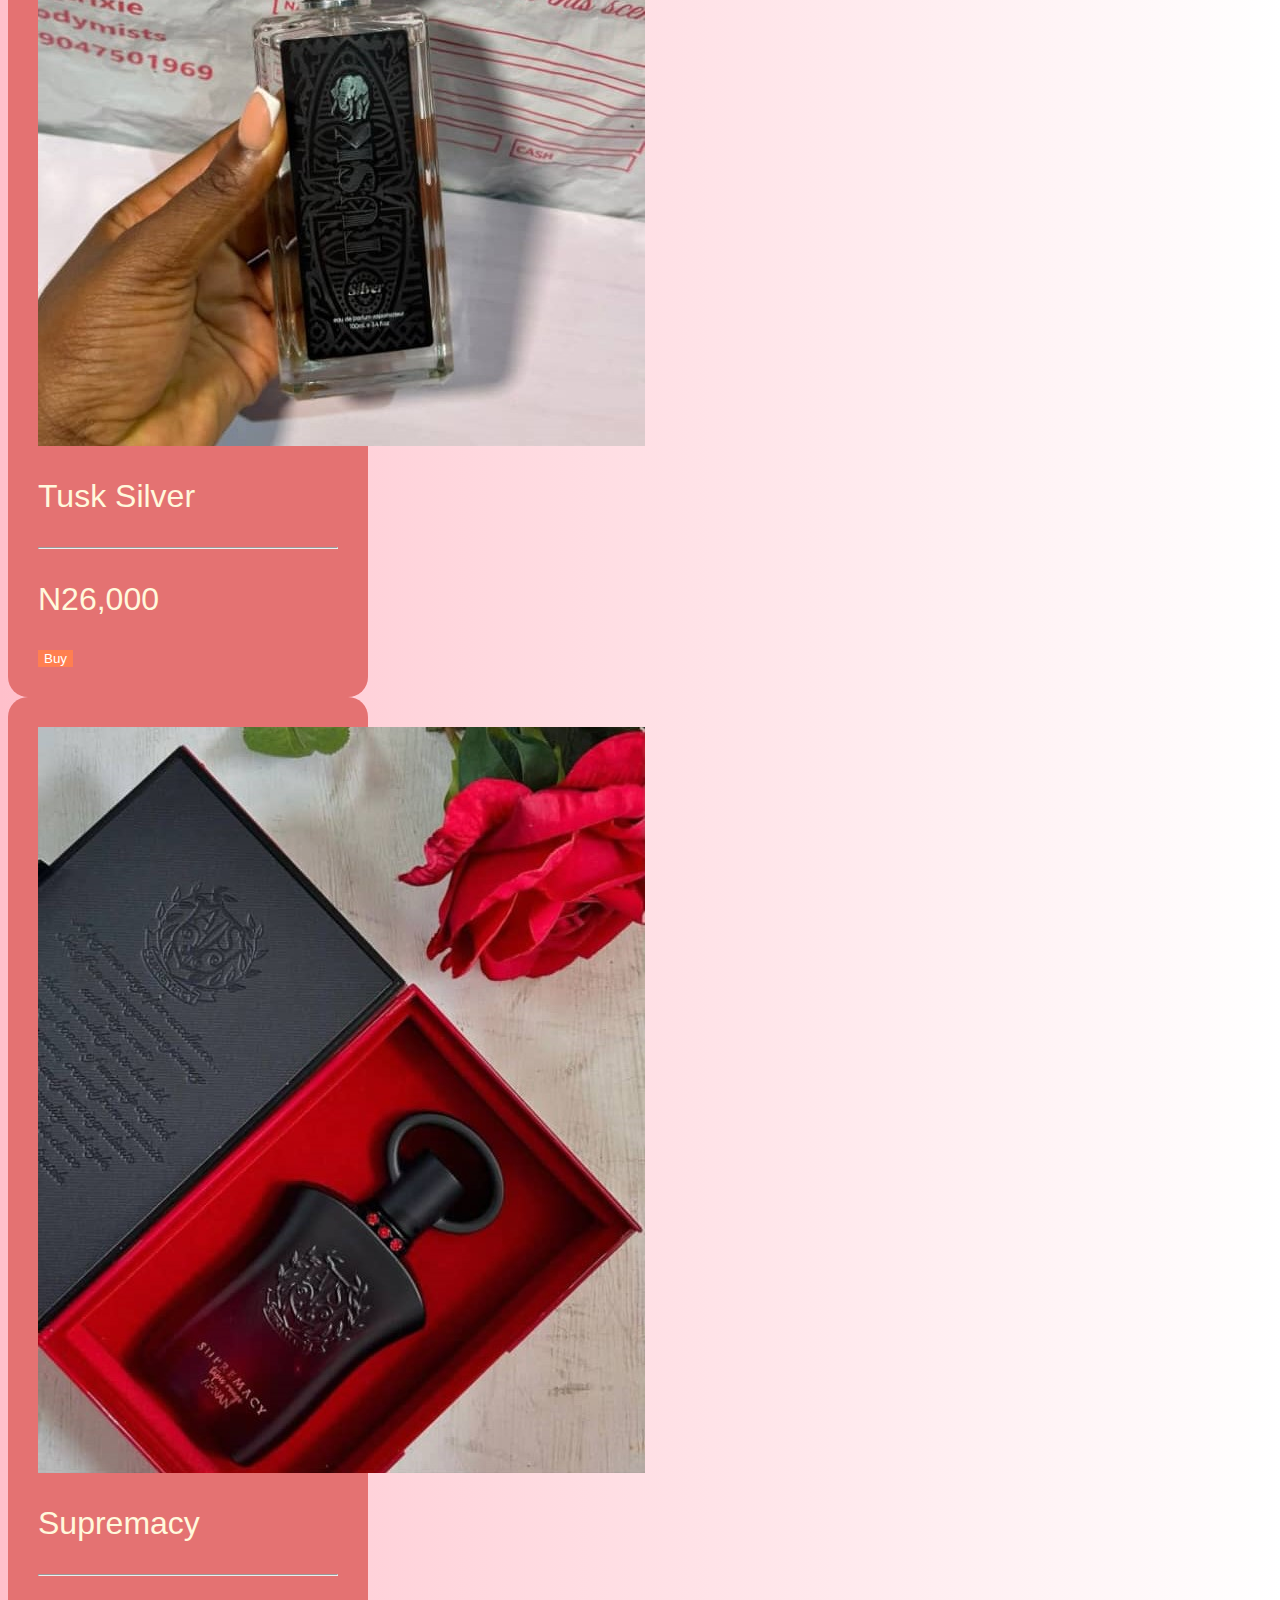
<file: next.html>
<html lang="en">
<head>
    <meta charset="UTF-8">
    <meta name="viewport" content="width=device-width, initial-scale=1.0">
    <title>Order</title>
    <link href="https://cdn.jsdelivr.net/npm/bootstrap@5.3.5/dist/css/bootstrap.min.css" rel="stylesheet" integrity="sha384-SgOJa3DmI69IUzQ2PVdRZhwQ+dy64/BUtbMJw1MZ8t5HZApcHrRKUc4W0kG879m7" crossorigin="anonymous">
    <script src="https://cdn.jsdelivr.net/npm/bootstrap@5.3.5/dist/js/bootstrap.bundle.min.js" integrity="sha384-k6d4wzSIapyDyv1kpU366/PK5hCdSbCRGRCMv+eplOQJWyd1fbcAu9OCUj5zNLiq" crossorigin="anonymous"></script>
    <link rel="stylesheet" href="next.css">
    <link rel="shortcut icon" href="./Image/favicon-32x32.png" type="image/x-icon">
    <link
    rel="stylesheet"
    href="https://cdnjs.cloudflare.com/ajax/libs/animate.css/4.1.1/animate.min.css"
  />
</head>
<body>
    <nav class="navbar navbar-expand-lg bg-body-tertiary">
    <div class="container-fluid">
      <a class="navbar-brand" href="#"><img src="./Image/WhatsApp Image 2025-05-07 at 11.21.20.jpeg" alt="" width="100px"></a>
      <button class="navbar-toggler" type="button" data-bs-toggle="collapse" data-bs-target="#navbarScroll" aria-controls="navbarScroll" aria-expanded="false" aria-label="Toggle navigation">
        <span class="navbar-toggler-icon"></span>
      </button>
      <div class="collapse navbar-collapse" id="navbarScroll">
        <ul class="navbar-nav me-auto my-2 my-lg-0 navbar-nav-scroll mx-auto" style="--bs-scroll-height: 100px;">
          <li class="nav-item">
            <a class="nav-link active" aria-current="page" href="home.html">Home</a>
          </li>
          <li class="nav-item">
            <a class="nav-link active" aria-current="page" href="pricing.html">Payment</a>
          </li>
          <li class="nav-item">
            <a class="nav-link active" href="about.html">About</a>
          </li>
          <li class="nav-item">
            <a class="nav-link active" href="order.html">Order</a>
          </li>
          <li class="nav-item">
            <a class="nav-link active" href="https://wa.me/+2349047501969">Contact</a>
          </li>
        </ul>
          <div>
            <a href="signi.html"><button class="btn btn-outline-success" type="submit">Sign In</button></a>
          <a href="signu.html"><button class="btn btn-outline-success" type="submit">Sign Up</button></a>
          </div>
      </div>
    </div>
  </nav>
   <div class="animate__animated animate__bounce animate__faster" style="margin-top: 50px;"><h1 style="font-size: xx-large; font-weight: bolder; text-align: center;">Explore the Collection:</h1></div>
  <div>
  <div style="margin-top: 100px; gap: 250px;" class="d-flex down justify-content-evenly">
    <div>
      <img src="./Image/WhatsApp Image 2025-05-09 at 13.19.29.jpeg" alt="" width="400px">
    </div>
    <div>
      <p style="font-style: oblique; font-family: Georgia, 'Times New Roman', Times, serif; font-size: larger; font-weight: 900;">Discover a world where fragrance meets artistry. <br>Crafted with rare ingredients and timeless <br> elegance, our perfumes are designed to <br> captivate and inspire.</p>
    </div>
  </div>
    
<div class="d-flex gap-5 justify-content-evenly down" style="margin-top: 200px;">
        <div  class="card">
          <img src="./Image/WhatsApp Image 2025-05-12 at 12.21.57 (1).jpeg" alt="" width="200px"> 
          <p style="color: cornsilk; font-family: Arial, Helvetica, sans-serif; font-size: xx-large;">Aura Pista Dessert</p><hr>
          <p style="color: cornsilk; font-family: Arial, Helvetica, sans-serif; font-size: xx-large;">N26,000</p>
          <a href="pricing.html" ><button style="border: none; background-color: coral; color: white;">Buy</button></a>
        </div>
        <div class="card down">
          <img src="./Image/WhatsApp Image 2025-05-12 at 12.21.57.jpeg" alt="">
          <p style="color: cornsilk; font-family: Arial, Helvetica, sans-serif; font-size: xx-large;">Suits</p> <hr>
          <p style="color: cornsilk; font-family: Arial, Helvetica, sans-serif; font-size: xx-large;">N30,000</p>
          <a href="pricing.html"><button style="border: none; background-color: coral; color: white; margin-top: 10px;">Buy</button></a>
        </div>
        <div class="card">
          <img src="./Image/WhatsApp Image 2025-05-12 at 12.21.58.jpeg" alt="">
          <p style="color: cornsilk; font-family: Arial, Helvetica, sans-serif; font-size: xx-large;">Suger Tonka</p> <hr>
          <p style="color: cornsilk; font-family: Arial, Helvetica, sans-serif; font-size: xx-large;">N20,000</p>
          <a href="pricing.html"><button style="border: none; background-color: coral; color: white;">Buy</button></a>
        </div>
    </div>
<div class="d-flex gap-5 justify-content-evenly down" style="margin-top: 70px;">
        <div class="card">
          <img src="./Image/WhatsApp Image 2025-05-12 at 12.21.58 (1).jpeg" alt="" width="200px">
          <p style="color: cornsilk; font-family: Arial, Helvetica, sans-serif; font-size: xx-large;">Aura</p><hr>
          <p style="color: cornsilk; font-family: Arial, Helvetica, sans-serif; font-size: xx-large;">N26,000</p>
          <a href="pricing.html"><button style="border: none; background-color: coral; color: white;">Buy</button></a>
        </div>
        <div class="card">
          <img src="./Image/WhatsApp Image 2025-05-12 at 12.21.59 (1).jpeg" alt="">
          <p style="color: cornsilk; font-family: Arial, Helvetica, sans-serif; font-size: xx-large;">Saheb</p> <hr>
          <p style="color: cornsilk; font-family: Arial, Helvetica, sans-serif; font-size: xx-large;">N30,000</p>
          <a href="pricing.html"><button style="border: none; background-color: coral; color: white;">Buy</button></a>
        </div>
        <div class="card">
          <img src="./Image/WhatsApp Image 2025-05-12 at 12.21.59.jpeg" alt="" width="200px">
          <p style="color: cornsilk; font-family: Arial, Helvetica, sans-serif; font-size: xx-large;">Oud Al Layl</p> <hr>
          <p style="color: cornsilk; font-family: Arial, Helvetica, sans-serif; font-size: xx-large;">N20,000</p>
          <a href="pricing.html"><button style="border: none; background-color: coral; color: white;">Buy</button></a>
        </div>
    </div>
<div class="d-flex gap-5 justify-content-evenly down" style="margin-top: 70px;">
        <div class="card">
          <img src="./Image/WhatsApp Image 2025-05-12 at 12.22.00.jpeg" alt="">
          <p style="color: cornsilk; font-family: Arial, Helvetica, sans-serif; font-size: xx-large;">Oud For Glory</p> <hr>
          <p style="color: cornsilk; font-family: Arial, Helvetica, sans-serif; font-size: xx-large;">N30,000</p>
          <a href="pricing.html"><button style="border: none; background-color: coral; color: white;">Buy</button></a>
        </div>
        <div class="card">
          <img src="./Image/WhatsApp Image 2025-05-12 at 12.22.05 (1).jpeg" alt="">
          <p style="color: cornsilk; font-family: Arial, Helvetica, sans-serif; font-size: xx-large;">Tusk Silver</p> <hr>
          <p style="color: cornsilk; font-family: Arial, Helvetica, sans-serif; font-size: xx-large;">N20,000</p>
          <a href="pricing.html"><button style="border: none; background-color: coral; color: white;">Buy</button></a>
        </div>
        <div class="card">
          <img src="./Image/WhatsApp Image 2025-05-12 at 12.22.01.jpeg" alt="">
          <p style="color: cornsilk; font-family: Arial, Helvetica, sans-serif; font-size: xx-large;">Ramz Lattafa</p> <hr>
          <p style="color: cornsilk; font-family: Arial, Helvetica, sans-serif; font-size: xx-large;">N25,000</p>
          <a href="pricing.html"><button style="border: none; background-color: coral; color: white;">Buy</button></a>
        </div>
    </div>
<div class="d-flex gap-5 justify-content-evenly down" style="margin-top: 70px;">
        <div class="card">
          <img src="./Image/WhatsApp Image 2025-05-12 at 12.22.02 (1).jpeg" alt="">
          <p style="color: cornsilk; font-family: Arial, Helvetica, sans-serif; font-size: xx-large;">Supremacy</p> <hr>
          <p style="color: cornsilk; font-family: Arial, Helvetica, sans-serif; font-size: xx-large;">N85,000</p>
          <a href="pricing.html"><button style="border: none; background-color: coral; color: white;">Buy</button></a>
        </div>
        <div class="card">
          <img src="./Image/WhatsApp Image 2025-05-12 at 12.22.02.jpeg" alt="">
          <p style="color: cornsilk; font-family: Arial, Helvetica, sans-serif; font-size: xx-large;">Aura Pista Dessert</p> <hr>
          <p style="color: cornsilk; font-family: Arial, Helvetica, sans-serif; font-size: xx-large;">N26,000</p>
          <a href="pricing.html" ><button style="border: none; background-color: coral; color: white;">Buy</button></a>
        </div>
        <div class="card">
          <img src="./Image/WhatsApp Image 2025-05-12 at 12.22.03.jpeg" alt="" width="200px">
          <p style="color: cornsilk; font-family: Arial, Helvetica, sans-serif; font-size: xx-large;">Sensous Night</p> <hr>
          <p style="color: cornsilk; font-family: Arial, Helvetica, sans-serif; font-size: xx-large;">N35,000</p>
          <a href="pricing.html" ><button style="border: none; background-color: coral; color: white;">Buy</button></a>
        </div>
    </div>
<div class="d-flex gap-5 justify-content-evenly down" style="margin-top: 70px;">
        <div class="card">
          <img src="./Image/WhatsApp Image 2025-05-12 at 12.22.05 (1).jpeg" alt="">
          <p style="color: cornsilk; font-family: Arial, Helvetica, sans-serif; font-size: xx-large;">Tusk Silver</p> <hr>
          <p style="color: cornsilk; font-family: Arial, Helvetica, sans-serif; font-size: xx-large;">N26,000</p>
          <a href="pricing.html" ><button style="border: none; background-color: coral; color: white;">Buy</button></a>
        </div>
        <div class="card">
          <img src="./Image/WhatsApp Image 2025-05-12 at 12.22.05.jpeg" alt="">
          <p style="color: cornsilk; font-family: Arial, Helvetica, sans-serif; font-size: xx-large;">Supremacy</p> <hr>
          <p style="color: cornsilk; font-family: Arial, Helvetica, sans-serif; font-size: xx-large;">N85,000</p>
          <a href="pricing.html" ><button style="border: none; background-color: coral; color: white;">Buy</button></a>
        </div>
        <div class="card">
          <img src="./Image/WhatsApp Image 2025-05-12 at 12.22.06.jpeg" alt="">
          <p style="color: cornsilk; font-family: Arial, Helvetica, sans-serif; font-size: xx-large;">Ramz Lattafa</p> <hr>
          <p style="color: cornsilk; font-family: Arial, Helvetica, sans-serif; font-size: xx-large;">N25,000</p>
          <a href="pricing.html" ><button style="border: none; background-color: coral; color: white;">Buy</button></a>
        </div>
    </div>
</div>
       <!-- Footer -->
<footer class="bg-dark text-white pt-5 pb-4" style="margin-top: 100px;">
  <div class="container text-md-left">
    <div class="row text-md-left">

      <!-- Logo -->
      <div class="col-md-3 col-lg-3 col-xl-3 mx-auto mt-3">
        <img src="./Image/WhatsApp Image 2025-05-07 at 11.21.20.jpeg" alt="Logo" class="mb-2" width="200px">
        <p>We bring quality to your doorstep. Reliable, fast, and affordable services at your convenience.</p>
      </div>

      <!-- About -->
      <div class="col-md-2 col-lg-2 col-xl-2 mx-auto mt-3">
        <h5 class="text-uppercase mb-4">About</h5>
        <p><a href="home.html" class="text-white text-decoration-none">Our Story</a></p>
        <p><a href="about.html" class="text-white text-decoration-none">Mission</a></p>
        <p><a href="about.html" class="text-white text-decoration-none">Team</a></p>
      </div>

      <!-- Contact -->
      <div class="col-md-2 col-lg-2 col-xl-2 mx-auto mt-3">
        <h5 class="text-uppercase mb-4">Contact</h5>
        <p><a href="https://wa.me/+2349047501969" class="text-white text-decoration-none">Support</a></p>
        <p><a href="afolabi1@gmail.com" class="text-white text-decoration-none">Email Us</a></p>
        <p><a href="" class="text-white text-decoration-none">FAQs</a></p>
      </div>

      <!-- Order -->
      <div class="col-md-2 col-lg-2 col-xl-2 mx-auto mt-3">
        <h5 class="text-uppercase mb-4">Order</h5>
        <p><a href="https://wa.me/+2349047501969" class="text-white text-decoration-none">Place Order</a></p>
        <p><a href="https://wa.me/+2349047501969" class="text-white text-decoration-none">Track Order</a></p>
        <p><a href="" class="text-white text-decoration-none">Return Policy</a></p>
      </div>

      <!-- Newsletter -->
      <div class="col-md-3 col-lg-3 col-xl-3 mx-auto mt-3">
        <h5 class="text-uppercase mb-4">Subscribe</h5>
        <form>
          <div class="input-group mb-3">
            <input type="email" class="form-control" placeholder="Your email" aria-label="Recipient's email">
            <button class="btn btn-primary" type="submit">Subscribe</button>
          </div>
        </form>
      </div>

    </div>
  </div>

  <div class="text-center p-3 mt-4 border-top border-secondary">
    © 2025 MOODYMISTS. All rights reserved.
  </div>
</footer>
</body>
</html>
</file>
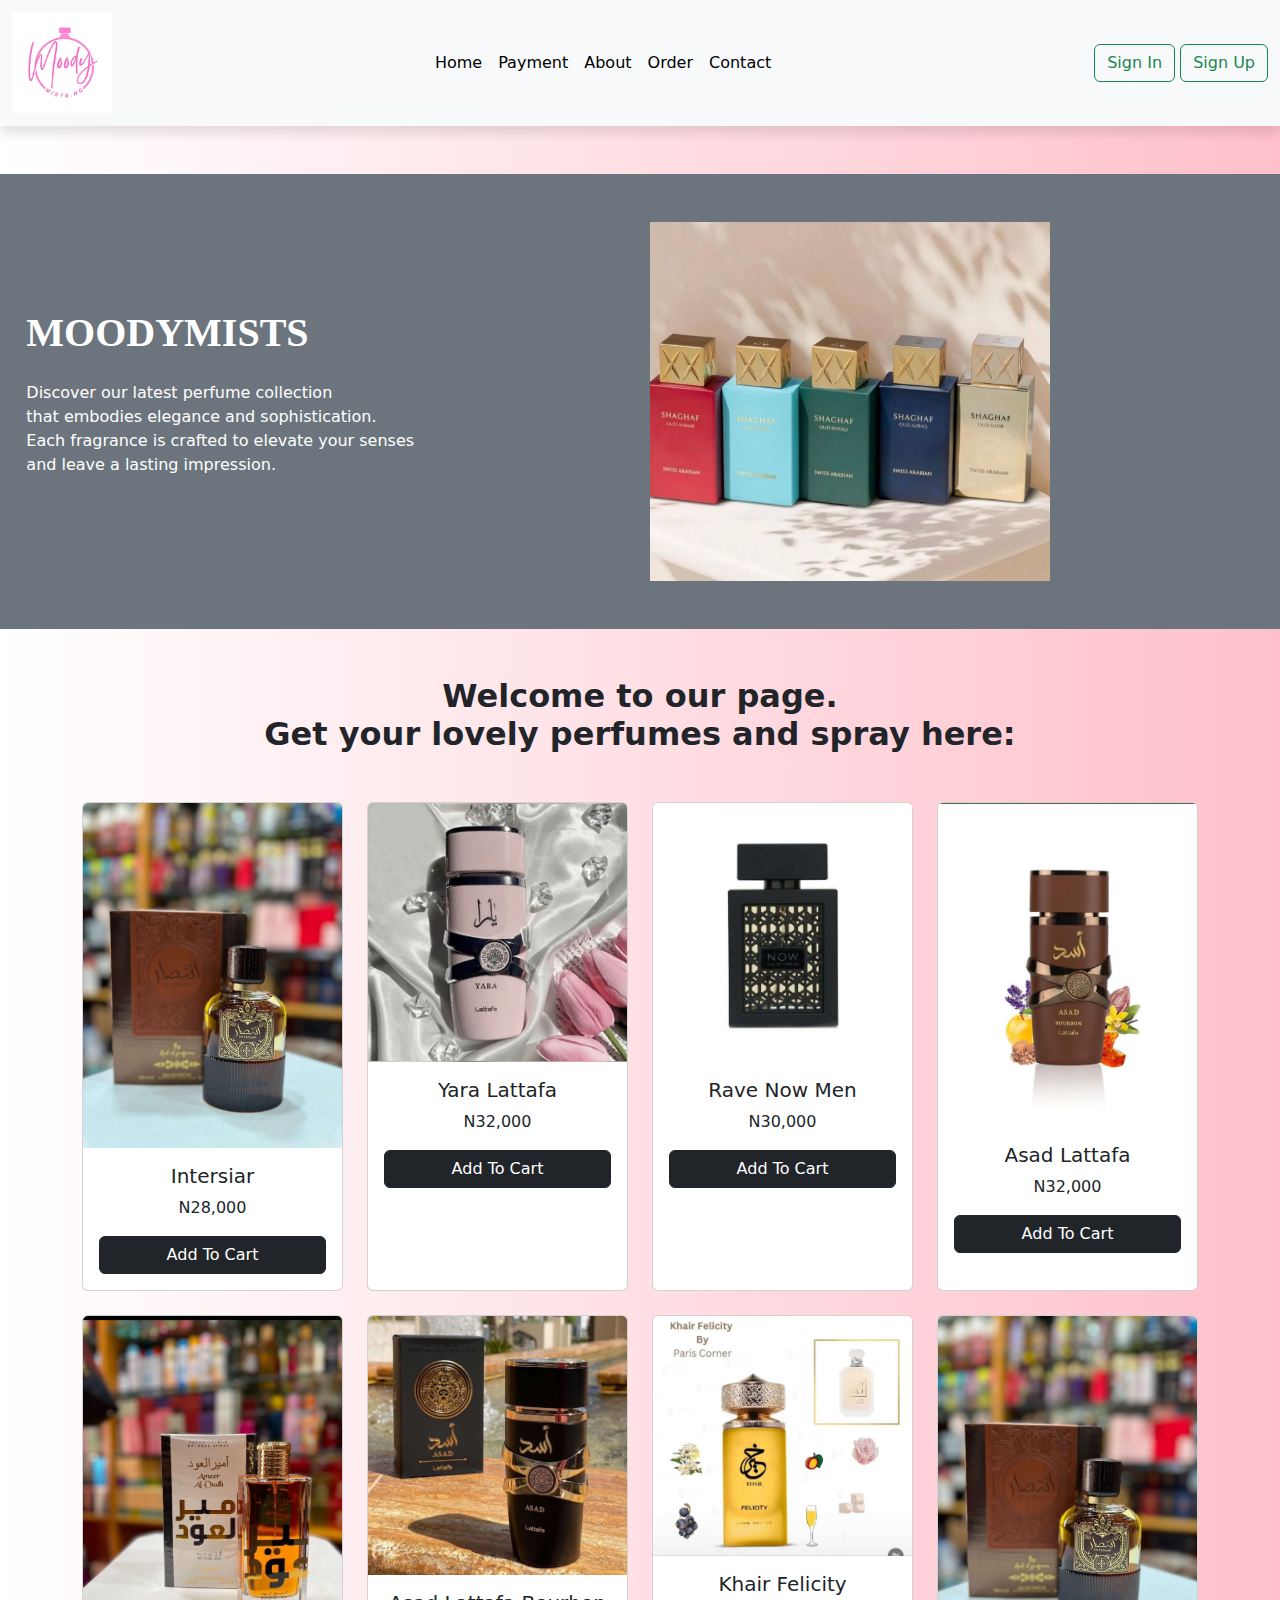
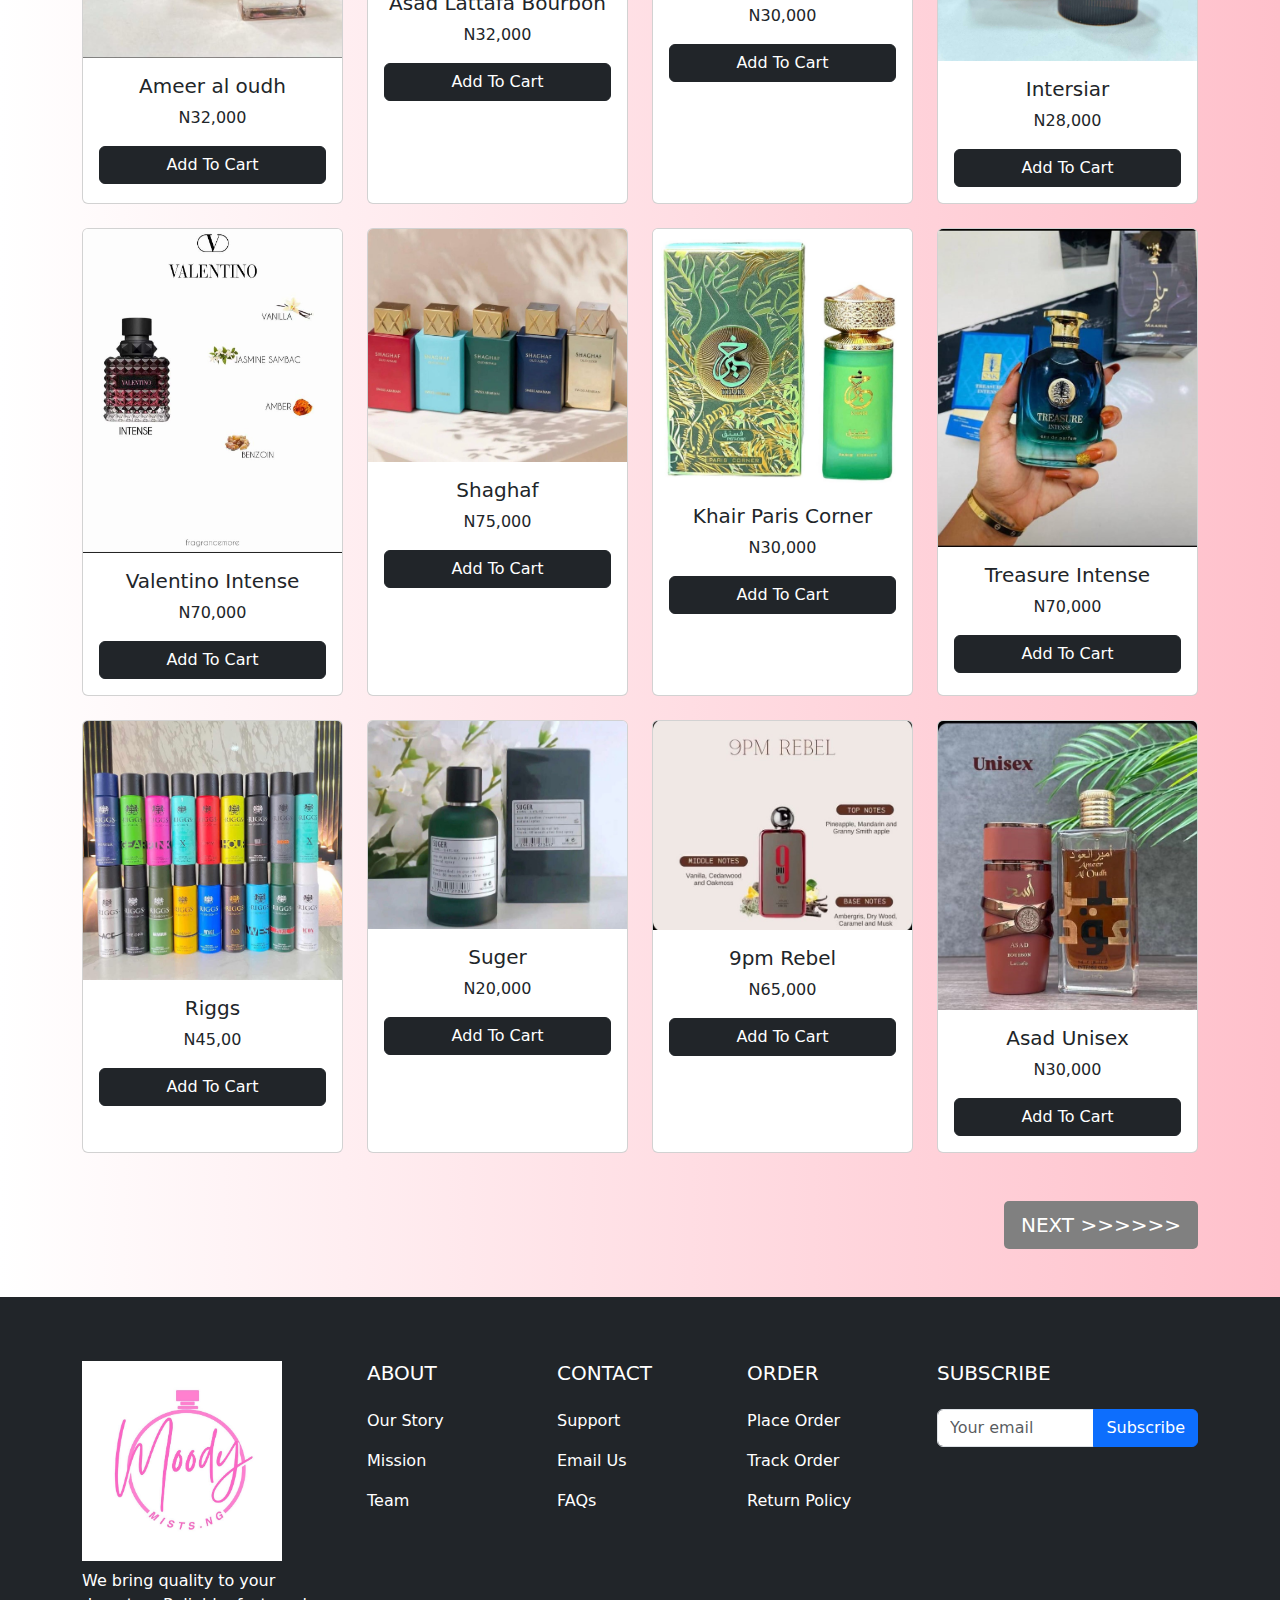
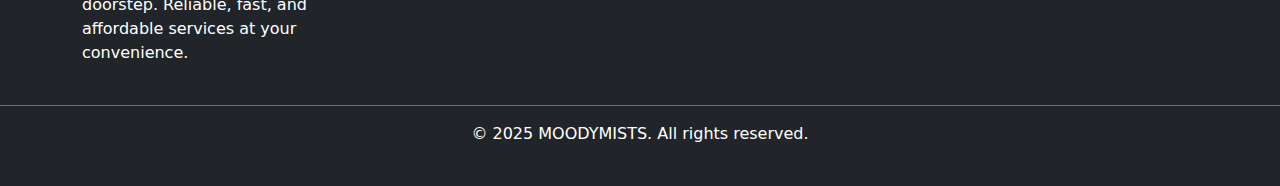
<file: order.html>
<html lang="en">
<head>
    <meta charset="UTF-8">
    <meta name="viewport" content="width, initial-scale=1.0">
    <title>Order</title>
    <link rel="stylesheet" href="order.css">
    <link href="https://cdn.jsdelivr.net/npm/bootstrap@5.3.5/dist/css/bootstrap.min.css" rel="stylesheet" integrity="sha384-SgOJa3DmI69IUzQ2PVdRZhwQ+dy64/BUtbMJw1MZ8t5HZApcHrRKUc4W0kG879m7" crossorigin="anonymous">
    <script src="https://cdn.jsdelivr.net/npm/bootstrap@5.3.5/dist/js/bootstrap.bundle.min.js" integrity="sha384-k6d4wzSIapyDyv1kpU366/PK5hCdSbCRGRCMv+eplOQJWyd1fbcAu9OCUj5zNLiq" crossorigin="anonymous"></script>
    <link rel="shortcut icon" href="./Image/favicon-32x32.png" type="image/x-icon">
</head>
<body>
    <nav class="navbar navbar-expand-lg bg-body-tertiary mx-auto">
    <div class="container-fluid">
      <a class="navbar-brand mx-auto" href="#"><img src="./Image/WhatsApp Image 2025-05-07 at 11.21.20.jpeg" alt="" width="100px"></a>
      <button class="navbar-toggler" type="button" data-bs-toggle="collapse" data-bs-target="#navbarScroll" aria-controls="navbarScroll" aria-expanded="false" aria-label="Toggle navigation">
        <span class="navbar-toggler-icon"></span>
      </button>
      <div class="collapse navbar-collapse" id="navbarScroll">
        <ul class="navbar-nav me-auto my-2 my-lg-0 navbar-nav-scroll mx-auto" style="--bs-scroll-height: 100px;">
          <li class="nav-item">
            <a class="nav-link active" aria-current="page" href="home.html">Home</a>
          </li>
          <li class="nav-item">
            <a class="nav-link active" aria-current="page" href="pricing.html">Payment</a>
          </li>
          <li class="nav-item">
            <a class="nav-link active" href="about.html">About</a>
          </li>
          <li class="nav-item">
            <a class="nav-link active" href="order.html">Order</a>
          </li>
          <li class="nav-item">
            <a class="nav-link active" href="https://wa.me/+2349047501969">Contact</a>
          </li>
        </ul>
          <div>
            <a href="signi.html"><button class="btn btn-outline-success" type="submit">Sign In</button></a>
          <a href="signu.html"><button class="btn btn-outline-success" type="submit">Sign Up</button></a>
          </div>
      </div>
    </div>
  </nav>
      </div>
<link href="https://cdn.jsdelivr.net/npm/bootstrap@5.3.3/dist/css/bootstrap.min.css" rel="stylesheet">
<meta name="viewport" content="width=device-width, initial-scale=1.0">

<div class="container-fluid bg-secondary text-white py-5 mt-5">
  <div class="row align-items-center justify-content-center mx-auto" style="gap: 100px;">
    <div class="col-lg-5 text-center text-lg-start mb-4 mb-lg-0">
      <h1 class="fw-bold" style="font-family:Georgia, 'Times New Roman', Times, serif;">MOODYMISTS</h1>
      <p class="mt-4">
        Discover our latest perfume collection <br>
        that embodies elegance and sophistication. <br>
        Each fragrance is crafted to elevate your senses <br>
        and leave a lasting impression.
      </p>
    </div>
    <div class="col-lg-6">
      <img src="./Image/WhatsApp Image 2025-05-08 at 09.56.05 (4).jpeg" alt="" width="400px">
    </div>
  </div>
</div>

<div class="container text-center mt-5">
  <h2 class="fw-bold">Welcome to our page.<br>Get your lovely perfumes and spray here:</h2>
</div>

<div class="container mt-5">
  <div class="row g-4">
    <div class="col-sm-6 col-md-4 col-lg-3">
      <div class="card text-center h-100">
        <img src="./Image/WhatsApp Image 2025-05-08 at 09.56.05 (2).jpeg" class="card-img-top" alt="Intersiar">
        <div class="card-body">
          <h5 class="card-title">Intersiar</h5>
          <p class="card-text">N28,000</p>
          <button class="btn btn-dark w-100">Add To Cart</button>
        </div>
      </div>
    </div>
    
    <div class="col-sm-6 col-md-4 col-lg-3">
      <div class="card text-center h-100">
        <img src="./Image/WhatsApp Image 2025-05-08 at 09.56.03 (2).jpeg" class="card-img-top" alt="Yara Lattafa">
        <div class="card-body">
          <h5 class="card-title">Yara Lattafa</h5>
          <p class="card-text">N32,000</p>
          <button class="btn btn-dark w-100">Add To Cart</button>
        </div>
      </div>
    </div>
    <div class="col-sm-6 col-md-4 col-lg-3">
      <div class="card text-center h-100">
        <img src="./Image/WhatsApp Image 2025-05-08 at 09.56.04 (1).jpeg" class="card-img-top" alt="Yara Lattafa">
        <div class="card-body">
          <h5 class="card-title">Rave Now Men</h5>
          <p class="card-text">N30,000</p>
          <button class="btn btn-dark w-100">Add To Cart</button>
        </div>
      </div>
    </div>
    <div class="col-sm-6 col-md-4 col-lg-3">
      <div class="card text-center h-100">
        <img src="./Image/WhatsApp Image 2025-05-08 at 09.56.04 (2).jpeg" class="card-img-top" alt="Yara Lattafa">
        <div class="card-body">
          <h5 class="card-title">Asad Lattafa</h5>
          <p class="card-text">N32,000</p>
          <button class="btn btn-dark w-100">Add To Cart</button>
        </div>
      </div>
    </div>
    <div class="col-sm-6 col-md-4 col-lg-3">
      <div class="card text-center h-100">
        <img src="./Image/WhatsApp Image 2025-05-08 at 09.56.04 (3).jpeg" class="card-img-top" alt="Yara Lattafa">
        <div class="card-body">
          <h5 class="card-title">Ameer al oudh</h5>
          <p class="card-text">N32,000</p>
          <button class="btn btn-dark w-100">Add To Cart</button>
        </div>
      </div>
    </div>
    <div class="col-sm-6 col-md-4 col-lg-3">
      <div class="card text-center h-100">
        <img src="./Image/WhatsApp Image 2025-05-08 at 09.56.04.jpeg" class="card-img-top" alt="Yara Lattafa">
        <div class="card-body">
          <h5 class="card-title">Asad Lattafa Bourbon</h5>
          <p class="card-text">N32,000</p>
          <button class="btn btn-dark w-100">Add To Cart</button>
        </div>
      </div>
    </div>
    <div class="col-sm-6 col-md-4 col-lg-3">
      <div class="card text-center h-100">
        <img src="./Image/WhatsApp Image 2025-05-08 at 09.56.05 (1).jpeg" class="card-img-top" alt="Yara Lattafa">
        <div class="card-body">
          <h5 class="card-title">Khair Felicity</h5>
          <p class="card-text">N30,000</p>
          <button class="btn btn-dark w-100">Add To Cart</button>
        </div>
      </div>
    </div>
    <div class="col-sm-6 col-md-4 col-lg-3">
      <div class="card text-center h-100">
        <img src="./Image/WhatsApp Image 2025-05-08 at 09.56.05 (2).jpeg" class="card-img-top" alt="Yara Lattafa">
        <div class="card-body">
          <h5 class="card-title">Intersiar</h5>
          <p class="card-text">N28,000</p>
          <button class="btn btn-dark w-100">Add To Cart</button>
        </div>
      </div>
    </div>
    <div class="col-sm-6 col-md-4 col-lg-3">
      <div class="card text-center h-100">
        <img src="./Image/WhatsApp Image 2025-05-08 at 09.56.05 (3).jpeg" class="card-img-top" alt="Yara Lattafa">
        <div class="card-body">
          <h5 class="card-title">Valentino Intense</h5>
          <p class="card-text">N70,000</p>
          <button class="btn btn-dark w-100">Add To Cart</button>
        </div>
      </div>
    </div>
    <div class="col-sm-6 col-md-4 col-lg-3">
      <div class="card text-center h-100">
        <img src="./Image/WhatsApp Image 2025-05-08 at 09.56.05 (4).jpeg" class="card-img-top" alt="Yara Lattafa">
        <div class="card-body">
          <h5 class="card-title">Shaghaf</h5>
          <p class="card-text">N75,000</p>
          <button class="btn btn-dark w-100">Add To Cart</button>
        </div>
      </div>
    </div>
    <div class="col-sm-6 col-md-4 col-lg-3">
      <div class="card text-center h-100">
        <img src="./Image/WhatsApp Image 2025-05-08 at 09.56.05.jpeg" class="card-img-top" alt="Yara Lattafa">
        <div class="card-body">
          <h5 class="card-title">Khair Paris Corner</h5>
          <p class="card-text">N30,000</p>
          <button class="btn btn-dark w-100">Add To Cart</button>
        </div>
      </div>
    </div>
    <div class="col-sm-6 col-md-4 col-lg-3">
      <div class="card text-center h-100">
        <img src="./Image/WhatsApp Image 2025-05-08 at 09.56.06 (1).jpeg" class="card-img-top" alt="Yara Lattafa">
        <div class="card-body">
          <h5 class="card-title">Treasure Intense</h5>
          <p class="card-text">N70,000</p>
          <button class="btn btn-dark w-100">Add To Cart</button>
        </div>
      </div>
    </div>
    <div class="col-sm-6 col-md-4 col-lg-3">
      <div class="card text-center h-100">
        <img src="./Image/WhatsApp Image 2025-05-08 at 09.56.06 (2).jpeg" class="card-img-top" alt="Yara Lattafa">
        <div class="card-body">
          <h5 class="card-title">Riggs</h5>
          <p class="card-text">N45,00</p>
          <button class="btn btn-dark w-100">Add To Cart</button>
        </div>
      </div>
    </div>
    <div class="col-sm-6 col-md-4 col-lg-3">
      <div class="card text-center h-100">
        <img src="./Image/WhatsApp Image 2025-05-08 at 09.56.06.jpeg" class="card-img-top" alt="Yara Lattafa">
        <div class="card-body">
          <h5 class="card-title">Suger</h5>
          <p class="card-text">N20,000</p>
          <button class="btn btn-dark w-100">Add To Cart</button>
        </div>
      </div>
    </div>
    <div class="col-sm-6 col-md-4 col-lg-3">
      <div class="card text-center h-100">
        <img src="./Image/WhatsApp Image 2025-05-08 at 09.56.07 (1).jpeg" class="card-img-top" alt="Yara Lattafa">
        <div class="card-body">
          <h5 class="card-title">9pm Rebel</h5>
          <p class="card-text">N65,000</p>
          <button class="btn btn-dark w-100">Add To Cart</button>
        </div>
      </div>
    </div>
    <div class="col-sm-6 col-md-4 col-lg-3">
      <div class="card text-center h-100">
        <img src="./Image/WhatsApp Image 2025-05-08 at 09.56.07 (2).jpeg" class="card-img-top" alt="Yara Lattafa">
        <div class="card-body">
          <h5 class="card-title">Asad Unisex</h5>
          <p class="card-text">N30,000</p>
          <button class="btn btn-dark w-100">Add To Cart</button>
        </div>
      </div>
    </div>
  </div>
</div>

<div class="container text-end my-5">
  <a href="next.html">
    <button class="btn btn-lg" style="background-color: gray; color: white; border-radius: 5px;">NEXT >>>>>></button>
  </a>
</div>

<footer class="bg-dark text-white pt-5 pb-4">
  <div class="container text-md-left">
    <div class="row text-md-left">

      <div class="col-md-3 col-lg-3 col-xl-3 mx-auto mt-3">
        <img src="./Image/WhatsApp Image 2025-05-07 at 11.21.20.jpeg" alt="Logo" class="mb-2" width="200px">
        <p>We bring quality to your doorstep. Reliable, fast, and affordable services at your convenience.</p>
      </div>

      <div class="col-md-2 col-lg-2 col-xl-2 mx-auto mt-3">
        <h5 class="text-uppercase mb-4">About</h5>
        <p><a href="home.html" class="text-white text-decoration-none">Our Story</a></p>
        <p><a href="about.html" class="text-white text-decoration-none">Mission</a></p>
        <p><a href="about.html" class="text-white text-decoration-none">Team</a></p>
      </div>

      <div class="col-md-2 col-lg-2 col-xl-2 mx-auto mt-3">
        <h5 class="text-uppercase mb-4">Contact</h5>
        <p><a href="https://wa.me/+2349047501969" class="text-white text-decoration-none">Support</a></p>
        <p><a href="afolabi1@gmail.com" class="text-white text-decoration-none">Email Us</a></p>
        <p><a href="" class="text-white text-decoration-none">FAQs</a></p>
      </div>

      <div class="col-md-2 col-lg-2 col-xl-2 mx-auto mt-3">
        <h5 class="text-uppercase mb-4">Order</h5>
        <p><a href="https://wa.me/+2349047501969" class="text-white text-decoration-none">Place Order</a></p>
        <p><a href="https://wa.me/+2349047501969" class="text-white text-decoration-none">Track Order</a></p>
        <p><a href="" class="text-white text-decoration-none">Return Policy</a></p>
      </div>

      <div class="col-md-3 col-lg-3 col-xl-3 mx-auto mt-3">
        <h5 class="text-uppercase mb-4">Subscribe</h5>
        <form>
          <div class="input-group mb-3">
            <input type="email" class="form-control" placeholder="Your email" aria-label="Recipient's email">
            <button class="btn btn-primary" type="submit">Subscribe</button>
          </div>
        </form>
      </div>

    </div>
  </div>

  <div class="text-center p-3 mt-4 border-top border-secondary">
    © 2025 MOODYMISTS. All rights reserved.
  </div>
</footer>
</body>
</html>
</file>
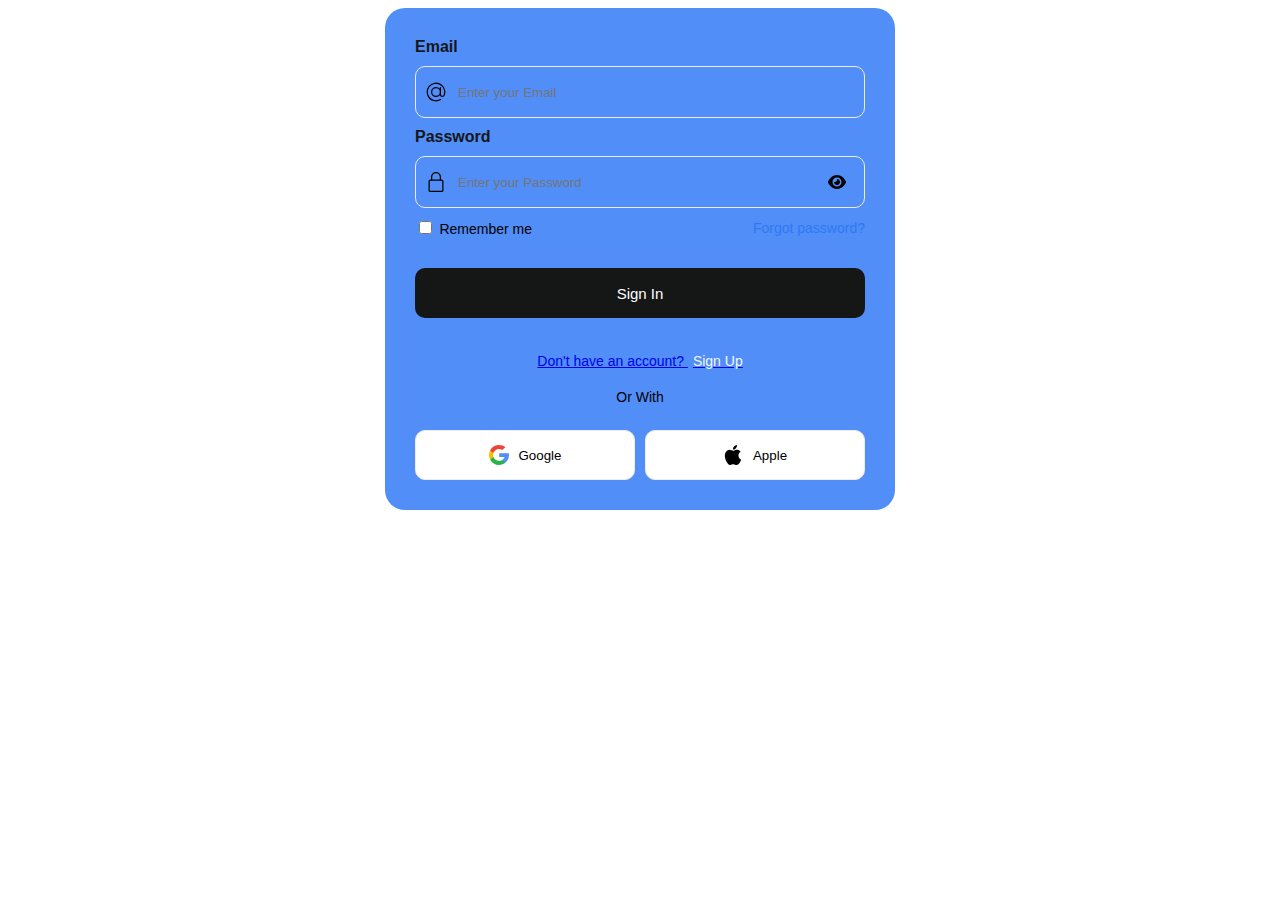
<file: signi.html>
<html lang="en">
<head>
    <meta charset="UTF-8">
    <meta name="viewport" content="width=device-width, initial-scale=1.0">
    <title>Sign Up</title>
    <link rel="shortcut icon" href="./Image/favicon-32x32.png" type="image/x-icon">
    <link rel="stylesheet" href="signi.css">
</head>
<body>
    <!-- From Uiverse.io by micaelgomestavares --> 
<form class="form" style="background-color: #518EF8;">
    <div class="flex-column">
      <label>Email </label></div>
      <div class="inputForm">
        <svg height="20" viewBox="0 0 32 32" width="20" xmlns="http://www.w3.org/2000/svg"><g id="Layer_3" data-name="Layer 3"><path d="m30.853 13.87a15 15 0 0 0 -29.729 4.082 15.1 15.1 0 0 0 12.876 12.918 15.6 15.6 0 0 0 2.016.13 14.85 14.85 0 0 0 7.715-2.145 1 1 0 1 0 -1.031-1.711 13.007 13.007 0 1 1 5.458-6.529 2.149 2.149 0 0 1 -4.158-.759v-10.856a1 1 0 0 0 -2 0v1.726a8 8 0 1 0 .2 10.325 4.135 4.135 0 0 0 7.83.274 15.2 15.2 0 0 0 .823-7.455zm-14.853 8.13a6 6 0 1 1 6-6 6.006 6.006 0 0 1 -6 6z"></path></g></svg>
        <input type="text" class="input" placeholder="Enter your Email" style="background-color: #518EF8;">
      </div>
    
    <div class="flex-column">
      <label>Password </label></div>
      <div class="inputForm">
        <svg height="20" viewBox="-64 0 512 512" width="20" xmlns="http://www.w3.org/2000/svg"><path d="m336 512h-288c-26.453125 0-48-21.523438-48-48v-224c0-26.476562 21.546875-48 48-48h288c26.453125 0 48 21.523438 48 48v224c0 26.476562-21.546875 48-48 48zm-288-288c-8.8125 0-16 7.167969-16 16v224c0 8.832031 7.1875 16 16 16h288c8.8125 0 16-7.167969 16-16v-224c0-8.832031-7.1875-16-16-16zm0 0"></path><path d="m304 224c-8.832031 0-16-7.167969-16-16v-80c0-52.929688-43.070312-96-96-96s-96 43.070312-96 96v80c0 8.832031-7.167969 16-16 16s-16-7.167969-16-16v-80c0-70.59375 57.40625-128 128-128s128 57.40625 128 128v80c0 8.832031-7.167969 16-16 16zm0 0"></path></svg>        
        <input type="password" class="input" placeholder="Enter your Password" style="background-color:#518EF8;">
        <svg viewBox="0 0 576 512" height="1em" xmlns="http://www.w3.org/2000/svg"><path d="M288 32c-80.8 0-145.5 36.8-192.6 80.6C48.6 156 17.3 208 2.5 243.7c-3.3 7.9-3.3 16.7 0 24.6C17.3 304 48.6 356 95.4 399.4C142.5 443.2 207.2 480 288 480s145.5-36.8 192.6-80.6c46.8-43.5 78.1-95.4 93-131.1c3.3-7.9 3.3-16.7 0-24.6c-14.9-35.7-46.2-87.7-93-131.1C433.5 68.8 368.8 32 288 32zM144 256a144 144 0 1 1 288 0 144 144 0 1 1 -288 0zm144-64c0 35.3-28.7 64-64 64c-7.1 0-13.9-1.2-20.3-3.3c-5.5-1.8-11.9 1.6-11.7 7.4c.3 6.9 1.3 13.8 3.2 20.7c13.7 51.2 66.4 81.6 117.6 67.9s81.6-66.4 67.9-117.6c-11.1-41.5-47.8-69.4-88.6-71.1c-5.8-.2-9.2 6.1-7.4 11.7c2.1 6.4 3.3 13.2 3.3 20.3z"></path></svg>
      </div>
    
    <div class="flex-row">
      <div>
      <input type="checkbox">
      <label>Remember me </label>
      </div>
      <span class="span">Forgot password?</span>
    </div>
    <button class="button-submit">Sign In</button>
    <a href="signu.html"><p class="p">Don't have an account? <span class="span" style="color: aliceblue;">Sign Up</span></a>

    </p><p class="p line">Or With</p>

    <div class="flex-row">
      <button class="btn google">
        <svg version="1.1" width="20" id="Layer_1" xmlns="http://www.w3.org/2000/svg" xmlns:xlink="http://www.w3.org/1999/xlink" x="0px" y="0px" viewBox="0 0 512 512" style="enable-background:new 0 0 512 512;" xml:space="preserve">
<path style="fill:#FBBB00;" d="M113.47,309.408L95.648,375.94l-65.139,1.378C11.042,341.211,0,299.9,0,256
	c0-42.451,10.324-82.483,28.624-117.732h0.014l57.992,10.632l25.404,57.644c-5.317,15.501-8.215,32.141-8.215,49.456
	C103.821,274.792,107.225,292.797,113.47,309.408z"></path>
<path style="fill:#518EF8;" d="M507.527,208.176C510.467,223.662,512,239.655,512,256c0,18.328-1.927,36.206-5.598,53.451
	c-12.462,58.683-45.025,109.925-90.134,146.187l-0.014-0.014l-73.044-3.727l-10.338-64.535
	c29.932-17.554,53.324-45.025,65.646-77.911h-136.89V208.176h138.887L507.527,208.176L507.527,208.176z"></path>
<path style="fill:#28B446;" d="M416.253,455.624l0.014,0.014C372.396,490.901,316.666,512,256,512
	c-97.491,0-182.252-54.491-225.491-134.681l82.961-67.91c21.619,57.698,77.278,98.771,142.53,98.771
	c28.047,0,54.323-7.582,76.87-20.818L416.253,455.624z"></path>
<path style="fill:#F14336;" d="M419.404,58.936l-82.933,67.896c-23.335-14.586-50.919-23.012-80.471-23.012
	c-66.729,0-123.429,42.957-143.965,102.724l-83.397-68.276h-0.014C71.23,56.123,157.06,0,256,0
	C318.115,0,375.068,22.126,419.404,58.936z"></path>

</svg>
   
        Google 
        
      </button><button class="btn apple">
<svg version="1.1" height="20" width="20" id="Capa_1" xmlns="http://www.w3.org/2000/svg" xmlns:xlink="http://www.w3.org/1999/xlink" x="0px" y="0px" viewBox="0 0 22.773 22.773" style="enable-background:new 0 0 22.773 22.773;" xml:space="preserve"> <g> <g> <path d="M15.769,0c0.053,0,0.106,0,0.162,0c0.13,1.606-0.483,2.806-1.228,3.675c-0.731,0.863-1.732,1.7-3.351,1.573 c-0.108-1.583,0.506-2.694,1.25-3.561C13.292,0.879,14.557,0.16,15.769,0z"></path> <path d="M20.67,16.716c0,0.016,0,0.03,0,0.045c-0.455,1.378-1.104,2.559-1.896,3.655c-0.723,0.995-1.609,2.334-3.191,2.334 c-1.367,0-2.275-0.879-3.676-0.903c-1.482-0.024-2.297,0.735-3.652,0.926c-0.155,0-0.31,0-0.462,0 c-0.995-0.144-1.798-0.932-2.383-1.642c-1.725-2.098-3.058-4.808-3.306-8.276c0-0.34,0-0.679,0-1.019 c0.105-2.482,1.311-4.5,2.914-5.478c0.846-0.52,2.009-0.963,3.304-0.765c0.555,0.086,1.122,0.276,1.619,0.464 c0.471,0.181,1.06,0.502,1.618,0.485c0.378-0.011,0.754-0.208,1.135-0.347c1.116-0.403,2.21-0.865,3.652-0.648 c1.733,0.262,2.963,1.032,3.723,2.22c-1.466,0.933-2.625,2.339-2.427,4.74C17.818,14.688,19.086,15.964,20.67,16.716z"></path> </g></g></svg>

        Apple 
        
</button></div></form>
</body>
</html>
</file>
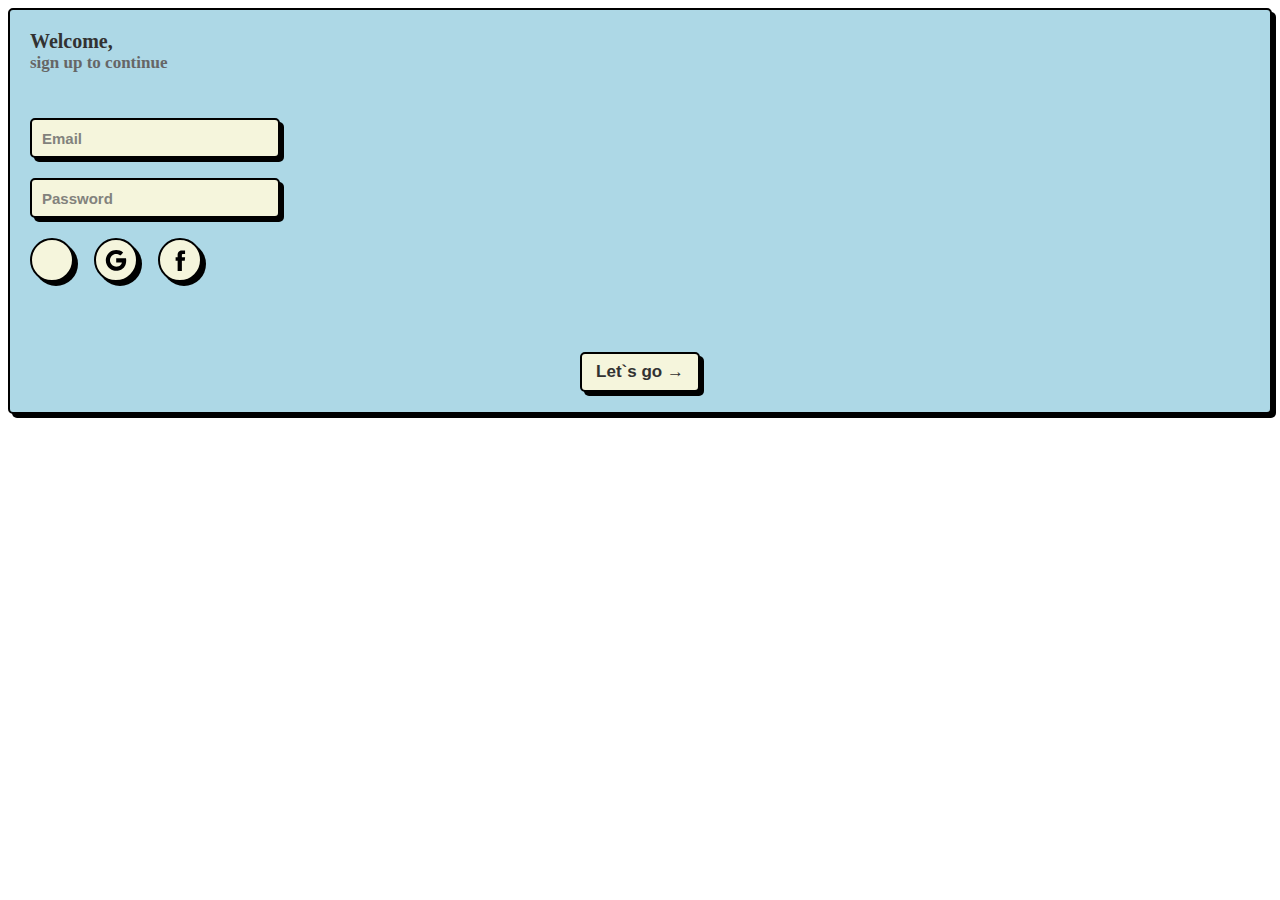
<file: signu.html>
<html lang="en">
<head>
    <meta charset="UTF-8">
    <meta name="viewport" content="width=device-width, initial-scale=1.0">
    <title>Document</title>
    <link rel="stylesheet" href="signu.css">
</head>
<body>
    <!-- From Uiverse.io by ayyjayy2 --> 
<form class="form">
    <div class="title">Welcome,<br><span>sign up to continue</span></div>
    <input class="input" name="email" placeholder="Email" type="email">
    <input class="input" name="password" placeholder="Password" type="password">
    <div class="login-with">
      <div class="button-log"></div>
      <div class="button-log">
        <svg xmlns:xlink="http://www.w3.org/1999/xlink" xmlns="http://www.w3.org/2000/svg" xml:space="preserve" width="56.6934px" viewBox="0 0 56.6934 56.6934" version="1.1" style="enable-background:new 0 0 56.6934 56.6934;" id="Layer_1" height="56.6934px" class="icon"><path d="M51.981,24.4812c-7.7173-0.0038-15.4346-0.0019-23.1518-0.001c0.001,3.2009-0.0038,6.4018,0.0019,9.6017  c4.4693-0.001,8.9386-0.0019,13.407,0c-0.5179,3.0673-2.3408,5.8723-4.9258,7.5991c-1.625,1.0926-3.492,1.8018-5.4168,2.139  c-1.9372,0.3306-3.9389,0.3729-5.8713-0.0183c-1.9651-0.3921-3.8409-1.2108-5.4773-2.3649  c-2.6166-1.8383-4.6135-4.5279-5.6388-7.5549c-1.0484-3.0788-1.0561-6.5046,0.0048-9.5805  c0.7361-2.1679,1.9613-4.1705,3.5708-5.8002c1.9853-2.0324,4.5664-3.4853,7.3473-4.0811c2.3812-0.5083,4.8921-0.4113,7.2234,0.294  c1.9815,0.6016,3.8082,1.6874,5.3044,3.1163c1.5125-1.5039,3.0173-3.0164,4.527-4.5231c0.7918-0.811,1.624-1.5865,2.3908-2.4196  c-2.2928-2.1218-4.9805-3.8274-7.9172-4.9056C32.0723,4.0363,26.1097,3.995,20.7871,5.8372  C14.7889,7.8907,9.6815,12.3763,6.8497,18.0459c-0.9859,1.9536-1.7057,4.0388-2.1381,6.1836  C3.6238,29.5732,4.382,35.2707,6.8468,40.1378c1.6019,3.1768,3.8985,6.001,6.6843,8.215c2.6282,2.0958,5.6916,3.6439,8.9396,4.5078  c4.0984,1.0993,8.461,1.0743,12.5864,0.1355c3.7284-0.8581,7.256-2.6397,10.0725-5.24c2.977-2.7358,5.1006-6.3403,6.2249-10.2138  C52.5807,33.3171,52.7498,28.8064,51.981,24.4812z"></path></svg>
      </div>
      <div class="button-log">
        <svg class="icon" height="56.693px" id="Layer_1" version="1.1" viewBox="0 0 56.693 56.693" width="56.693px" xml:space="preserve" xmlns="http://www.w3.org/2000/svg" xmlns:xlink="http://www.w3.org/1999/xlink"><path d="M40.43,21.739h-7.645v-5.014c0-1.883,1.248-2.322,2.127-2.322c0.877,0,5.395,0,5.395,0V6.125l-7.43-0.029  c-8.248,0-10.125,6.174-10.125,10.125v5.518h-4.77v8.53h4.77c0,10.947,0,24.137,0,24.137h10.033c0,0,0-13.32,0-24.137h6.77  L40.43,21.739z"></path></svg>
      </div>
      <div>
        <a href=""></a>
      </div>
    </div>
    <button class="button-confirm">Let`s go →</button>
  </form>
</body>
</html>
</file>
<file: order.css>
body {
        background: linear-gradient(to right,#ffffff, #ffc0cb);
}
#card {
    background-color: darkgray;
    width: 300px;
    padding: 30px;
    border-radius: 20px;
}
#card img {
    width: 80%;
    border-radius: 30px;
}
#card h3 {
    font-size: 24px;
    margin-left: 15px;
}
#card p {
    font-weight: 300;
    margin: 16px 0px 16px 15px;
}
.navbar {
  position: sticky;
  top: 0px;
  z-index: 1;
  background-color: #f8f9fa;
  padding: 10px 20px;
  box-shadow: 0 8px 10px rgba(0,0,0,0.1);
}
#card button {
  margin-left: 15px;
    padding: 20px 30px;
    border: none;
    color: #ffff;
    background-color: royalblue;
    border-radius: 20px;
}
</file>
<file: home.css>
body {
    background: linear-gradient(to right,#ffffff, #ffc0cb);
}
.navbar {
  position: sticky;
  top: 0px;
  z-index: 2;
  background-color: #f8f9fa;
  padding: 10px 20px;
  box-shadow: 0 8px 10px rgba(0,0,0,0.1);
}
</file>
<file: next.css>
body {
        background: linear-gradient(to left,#ffffff, #ffc0cb);
}
.navbar{
  position: sticky;
  top: 0px;
  z-index: 1;
  background-color: #f8f9fa;
  padding: 10px 20px;
  box-shadow: 0 8px 10px rgba(0,0,0,0.1);
}
.card {
    background-color: rgb(228, 114, 114);
    width: 300px;
    padding: 30px;
    border-radius: 20px;
}
#card img {
    width: 100%;
    border-radius: 30px;
}
#card h3 {
    font-size: 24px;
    margin-left: 15px;
}
#card p {
    font-weight: 300;
    margin: 16px 0px 16px 15px;
}
#card button {
    margin-left: 15px;
    padding: 20px 30px;
    border: none;
    color: #ffff;
    background-color: royalblue;
    border-radius: 20px;
}


@media (max-width: 481px) {
  .d-flex.down.justify-content-evenly,
  .d-flex.gap-5.justify-content-evenly.down {
    flex-direction: column ;
    align-items: center ;
    gap: 2rem ;
    margin-top: 40px ;
  }
  .card {
    width: 90% ;
    max-width: 350px;
    margin-bottom: 30px;
  }
  .card img {
    width: 100% ;
    max-width: 250px;
    height: auto;
    display: block;
    margin: 0 auto;
  }
  .animate__animated {
    margin-top: 30px ;
  }
}

@media (max-width: 781px) {
  .d-flex.down.justify-content-evenly,
  .d-flex.gap-5.justify-content-evenly.down {
    gap: 1rem ;
    margin-top: 20px ;
  }
  .card {
    width: 100% ;
    max-width: 95vw;
    margin-bottom: 20px;
  }
  .card img {
    width: 100% ;
    max-width: 180px;
  }
  .animate__animated h1 {
    font-size: 1.2rem ;
    padding: 0 10px;
  }
  p {
    font-size: 1rem ;
  }
  .navbar-brand img {
    width: 60px ;
  }
}
</file>
<file: signi.css>
.form {
    display: flex;
    flex-direction: column;
    gap: 10px;
    margin: auto;
    background-color: #ffffff;
    padding: 30px;
    width: 450px;
    border-radius: 20px;
    font-family: -apple-system, BlinkMacSystemFont, 'Segoe UI', Roboto, Oxygen, Ubuntu, Cantarell, 'Open Sans', 'Helvetica Neue', sans-serif;
  }
  
  ::placeholder {
    font-family: -apple-system, BlinkMacSystemFont, 'Segoe UI', Roboto, Oxygen, Ubuntu, Cantarell, 'Open Sans', 'Helvetica Neue', sans-serif;
  }
  
  .form button {
    align-self: flex-end;
  }
  
  .flex-column > label {
    color: #151717;
    font-weight: 600;
  }
  
  .inputForm {
    border: 1.5px solid #ecedec;
    border-radius: 10px;
    height: 50px;
    display: flex;
    align-items: center;
    padding-left: 10px;
    transition: 0.2s ease-in-out;
  }
  
  .input {
    margin-left: 10px;
    border-radius: 10px;
    border: none;
    width: 85%;
    height: 100%;
  }
  
  .input:focus {
    outline: none;
  }
  
  .inputForm:focus-within {
    border: 1.5px solid #2d79f3;
  }
  
  .flex-row {
    display: flex;
    flex-direction: row;
    align-items: center;
    gap: 10px;
    justify-content: space-between;
  }
  
  .flex-row > div > label {
    font-size: 14px;
    color: black;
    font-weight: 400;
  }
  
  .span {
    font-size: 14px;
    margin-left: 5px;
    color: #2d79f3;
    font-weight: 500;
    cursor: pointer;
  }
  
  .button-submit {
    margin: 20px 0 10px 0;
    background-color: #151717;
    border: none;
    color: white;
    font-size: 15px;
    font-weight: 500;
    border-radius: 10px;
    height: 50px;
    width: 100%;
    cursor: pointer;
  }
  
  .button-submit:hover {
    background-color: #252727;
  }
  
  .p {
    text-align: center;
    color: black;
    font-size: 14px;
    margin: 5px 0;
  }
  
  .btn {
    margin-top: 10px;
    width: 100%;
    height: 50px;
    border-radius: 10px;
    display: flex;
    justify-content: center;
    align-items: center;
    font-weight: 500;
    gap: 10px;
    border: 1px solid #ededef;
    background-color: white;
    cursor: pointer;
    transition: 0.2s ease-in-out;
  }
  
  .btn:hover {
    border: 1px solid #2d79f3;
  }
</file>
<file: signu.css>
.form {
    --input-focus: #2d8cf0;
    --font-color: #323232;
    --font-color-sub: #666;
    --bg-color: beige;
    --main-color: black;
    margin: auto;
    padding: 20px;
    background: lightblue;
    display: flex;
    flex-direction: column;
    align-items: flex-start;
    justify-content: center;
    gap: 20px;
    border-radius: 5px;
    border: 2px solid var(--main-color);
    box-shadow: 4px 4px var(--main-color);
  }
  
  .title {
    color: var(--font-color);
    font-weight: 900;
    font-size: 20px;
    margin-bottom: 25px;
  }
  
  .title span {
    color: var(--font-color-sub);
    font-weight: 600;
    font-size: 17px;
  }
  
  .input {
    width: 250px;
    height: 40px;
    border-radius: 5px;
    border: 2px solid var(--main-color);
    background-color: var(--bg-color);
    box-shadow: 4px 4px var(--main-color);
    font-size: 15px;
    font-weight: 600;
    color: var(--font-color);
    padding: 5px 10px;
    outline: none;
  }
  
  .input::placeholder {
    color: var(--font-color-sub);
    opacity: 0.8;
  }
  
  .input:focus {
    border: 2px solid var(--input-focus);
  }
  
  .login-with {
    display: flex;
    gap: 20px;
  }
  
  .button-log {
    cursor: pointer;
    width: 40px;
    height: 40px;
    border-radius: 100%;
    border: 2px solid var(--main-color);
    background-color: var(--bg-color);
    box-shadow: 4px 4px var(--main-color);
    color: var(--font-color);
    font-size: 25px;
    display: flex;
    justify-content: center;
    align-items: center;
  }
  
  .icon {
    width: 24px;
    height: 24px;
    fill: var(--main-color);
  }
  
  .button-log:active, .button-confirm:active {
    box-shadow: 0px 0px var(--main-color);
    transform: translate(3px, 3px);
  }
  
  .button-confirm {
    margin: 50px auto 0 auto;
    width: 120px;
    height: 40px;
    border-radius: 5px;
    border: 2px solid var(--main-color);
    background-color: var(--bg-color);
    box-shadow: 4px 4px var(--main-color);
    font-size: 17px;
    font-weight: 600;
    color: var(--font-color);
    cursor: pointer;
  }
</file>
